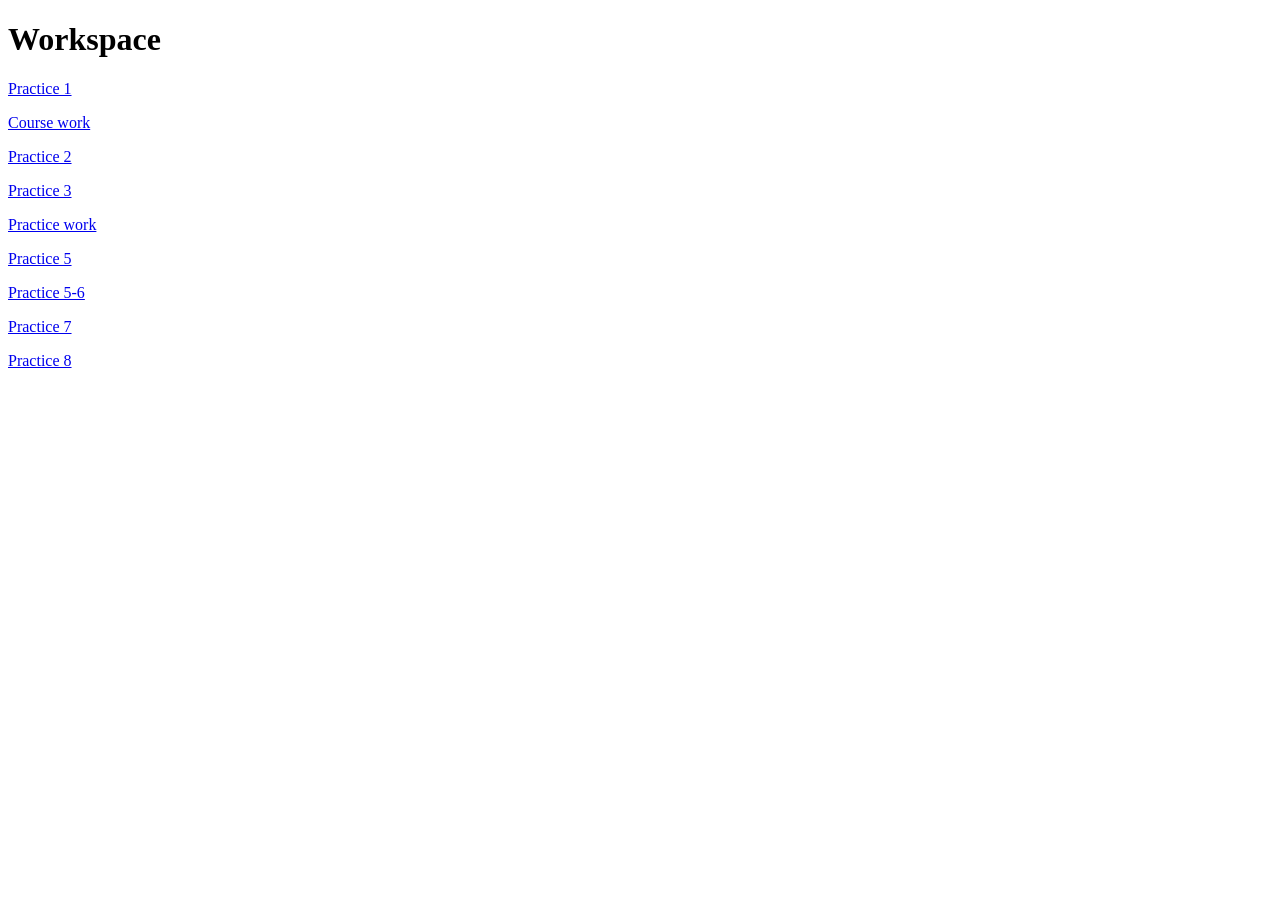
<file: public_html/index.html>
<!DOCTYPE html>
<!--
To change this license header, choose License Headers in Project Properties.
To change this template file, choose Tools | Templates
and open the template in the editor.
-->
<html>

<head>
    <title>Landing page</title>
    <meta charset="UTF-8">
    <meta name="viewport" content="width=device-width, initial-scale=1.0">
</head>

<body>
    <div>
        <h1>Workspace</h1>
    </div>
    <div>
        <a href="Practice1/practice1.html">Practice 1</a>
        <p><a href="https://coursework20.herokuapp.com/Main/Main.html" target="_blank">Course work</a></p>
        <p><a href="Practice2/practice2.html">Practice 2</a></p>
        <p><a href="Practice3/practice3.html">Practice 3</a></p>
        <p><a href="Practice work 1/html.html">Practice work</a></p>
        <p><a href="Practice 5/practice5.html">Practice 5</a></p>
        <p><a href="Practice5-6/practice3.html">Practice 5-6</a></p>
        <p><a href="practise7/practise7.html">Practice 7</a></p>
        <p><a href="https://nodejs12344.herokuapp.com/cvhtmlcss.html">Practice 8</a></p>
    </div>
</body>

</html>
</file>
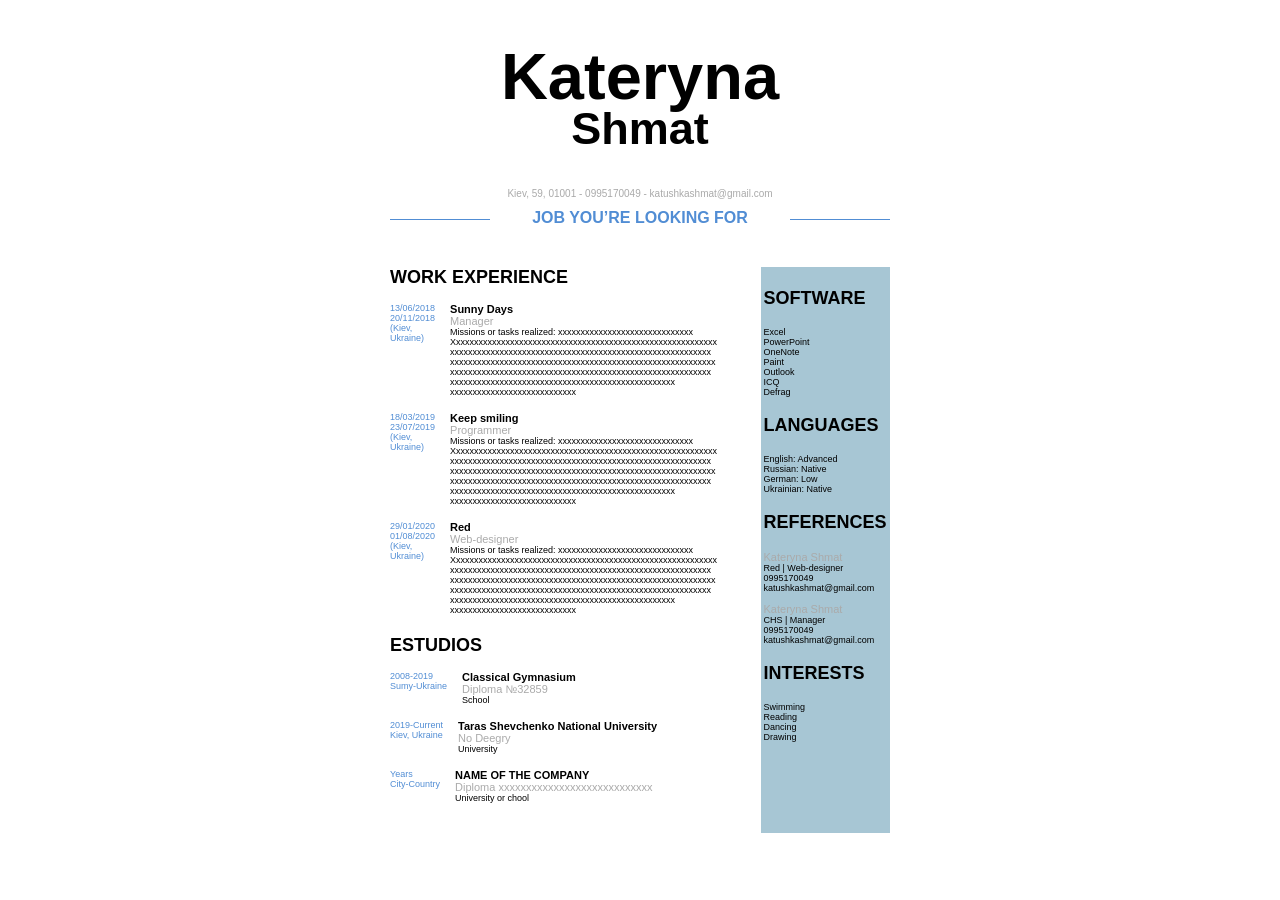
<file: public_html/Practice work 1/html.html>
<!DOCTYPE html>
<!--
To change this license header, choose License Headers in Project Properties.
To change this template file, choose Tools | Templates
and open the template in the editor.
-->
<html lang="en">
<head>
	<!-- Meta -->
	<meta charset="UTF-8">
	<meta name="viewport" content="width=device-width, initial-scale=1.0">

	<!-- Title -->
	<title>Main</title>

	<!-- Styles -->
	<link rel="stylesheet" href="css.css">
</head>
<body>

	<div class="box">

		<h1 class="name">Kateryna</h1>

		<h2 class="last">Shmat</h2>

		<div class="address">
			Kiev, 59, 01001   -   0995170049   -   katushkashmat@gmail.com
		</div>

		<div class="job">
			JOB YOU’RE LOOKING FOR
		</div>

		<div class="pack">

			<article class="article">
				
				<div class="heading">
					WORK EXPERIENCE
				</div>
<!-- 1 -->
				<div class="art">

					<div class="left">
						13/06/2018 <br>
						20/11/2018 <br>
						(Kiev, Ukraine)

					</div>

					<div class="right">
						<div class="head">
							Sunny Days
						</div>
						<div class="sub">
							Manager
						</div>
						<div class="text">
							Missions or tasks realized: xxxxxxxxxxxxxxxxxxxxxxxxxxxxxx
							Xxxxxxxxxxxxxxxxxxxxxxxxxxxxxxxxxxxxxxxxxxxxxxxxxxxxxxxxxxx xxxxxxxxxxxxxxxxxxxxxxxxxxxxxxxxxxxxxxxxxxxxxxxxxxxxxxxxxx xxxxxxxxxxxxxxxxxxxxxxxxxxxxxxxxxxxxxxxxxxxxxxxxxxxxxxxxxxx  xxxxxxxxxxxxxxxxxxxxxxxxxxxxxxxxxxxxxxxxxxxxxxxxxxxxxxxxxx  xxxxxxxxxxxxxxxxxxxxxxxxxxxxxxxxxxxxxxxxxxxxxxxxxx
							 xxxxxxxxxxxxxxxxxxxxxxxxxxxx

						</div>
					</div>

				</div>
<!-- 2 -->
				<div class="art">

					<div class="left">
						18/03/2019 <br>
						23/07/2019 <br>
						(Kiev, Ukraine)

					</div>

					<div class="right">
						<div class="head">
							Keep smiling
						</div>
						<div class="sub">
							Programmer
						</div>
						<div class="text">
							Missions or tasks realized: xxxxxxxxxxxxxxxxxxxxxxxxxxxxxx
							Xxxxxxxxxxxxxxxxxxxxxxxxxxxxxxxxxxxxxxxxxxxxxxxxxxxxxxxxxxx xxxxxxxxxxxxxxxxxxxxxxxxxxxxxxxxxxxxxxxxxxxxxxxxxxxxxxxxxx xxxxxxxxxxxxxxxxxxxxxxxxxxxxxxxxxxxxxxxxxxxxxxxxxxxxxxxxxxx  xxxxxxxxxxxxxxxxxxxxxxxxxxxxxxxxxxxxxxxxxxxxxxxxxxxxxxxxxx  xxxxxxxxxxxxxxxxxxxxxxxxxxxxxxxxxxxxxxxxxxxxxxxxxx
							 xxxxxxxxxxxxxxxxxxxxxxxxxxxx

						</div>
					</div>

				</div>
<!-- 3 -->
				<div class="art">

					<div class="left">
						29/01/2020 <br>
						01/08/2020 <br>
						(Kiev, Ukraine)

					</div>

					<div class="right">
						<div class="head">
							Red
						</div>
						<div class="sub">
							Web-designer
						</div>
						<div class="text">
							Missions or tasks realized: xxxxxxxxxxxxxxxxxxxxxxxxxxxxxx
							Xxxxxxxxxxxxxxxxxxxxxxxxxxxxxxxxxxxxxxxxxxxxxxxxxxxxxxxxxxx xxxxxxxxxxxxxxxxxxxxxxxxxxxxxxxxxxxxxxxxxxxxxxxxxxxxxxxxxx xxxxxxxxxxxxxxxxxxxxxxxxxxxxxxxxxxxxxxxxxxxxxxxxxxxxxxxxxxx  xxxxxxxxxxxxxxxxxxxxxxxxxxxxxxxxxxxxxxxxxxxxxxxxxxxxxxxxxx  xxxxxxxxxxxxxxxxxxxxxxxxxxxxxxxxxxxxxxxxxxxxxxxxxx
							 xxxxxxxxxxxxxxxxxxxxxxxxxxxx

						</div>
					</div>

				</div>

				<!-- @@@@@@2222@@@@@@ -->

				<div class="heading heading2">
					ESTUDIOS
				</div>
<!-- 1 -->
				<div class="art">

					<div class="left">
						2008-2019<br>
						Sumy-Ukraine

					</div>

					<div class="right">
						<div class="head">
							Classical Gymnasium
						</div>

						<div class="sub">
							Diploma №32859
						</div>

						<div class="text">
							School
						</div>
					</div>

				</div>
<!-- 2 -->
				<div class="art">

					<div class="left">
						2019-Current <br>
						Kiev, Ukraine

					</div>

					<div class="right">
						<div class="head">
							Taras Shevchenko National University
						</div>
						
						<div class="sub">
							No Deegry
						</div>

						<div class="text">
							University 
						</div>
					</div>

				</div>
<!-- 3 -->
				<div class="art">

					<div class="left">
						Years <br>
						City-Country

					</div>

					<div class="right">
						<div class="head">
							NAME OF THE COMPANY
						</div>
						
						<div class="sub">
							Diploma xxxxxxxxxxxxxxxxxxxxxxxxxxxx
						</div>

						<div class="text">
							University  or  chool
						</div>
					</div>

				</div>

			</article>


			<aside class="aside">

				<div class="aside+">
					<h3 class="heading">SOFTWARE</h3>

					<div class="text">
						Excel <br>
						PowerPoint <br>
						OneNote <br>
						Paint <br>
						Outlook <br>
						ICQ <br>
                                                Defrag
					</div>	
				</div>

				<div class="aside+">
					<h3 class="heading">LANGUAGES</h3>
					
					<div class="text">
						English: Advanced <br>
						Russian: Native <br>
						German: Low <br>
						Ukrainian: Native
					</div>	
				</div>

				<div class="aside+">

					<h3 class="heading">REFERENCES</h3>

					<div class="sub">Kateryna Shmat</div>
					<div class="text">
						Red | Web-designer<br>
						0995170049<br>
						katushkashmat@gmail.com

					</div>
					<div class="sub sub2">Kateryna Shmat</div>
					<div class="text">
						CHS | Manager<br>
						0995170049<br>
						katushkashmat@gmail.com

					</div>	
				</div>

				<div class="aside+">
					<h3 class="heading">INTERESTS</h3>
					
					<div class="text">
						Swimming <br>
						Reading <br>
						Dancing <br>
						Drawing

					</div>	
				</div>
			</aside>

		</div> <!-- /container -->
		
	</div> <!-- /page -->
	
</body>
</html>
</file>
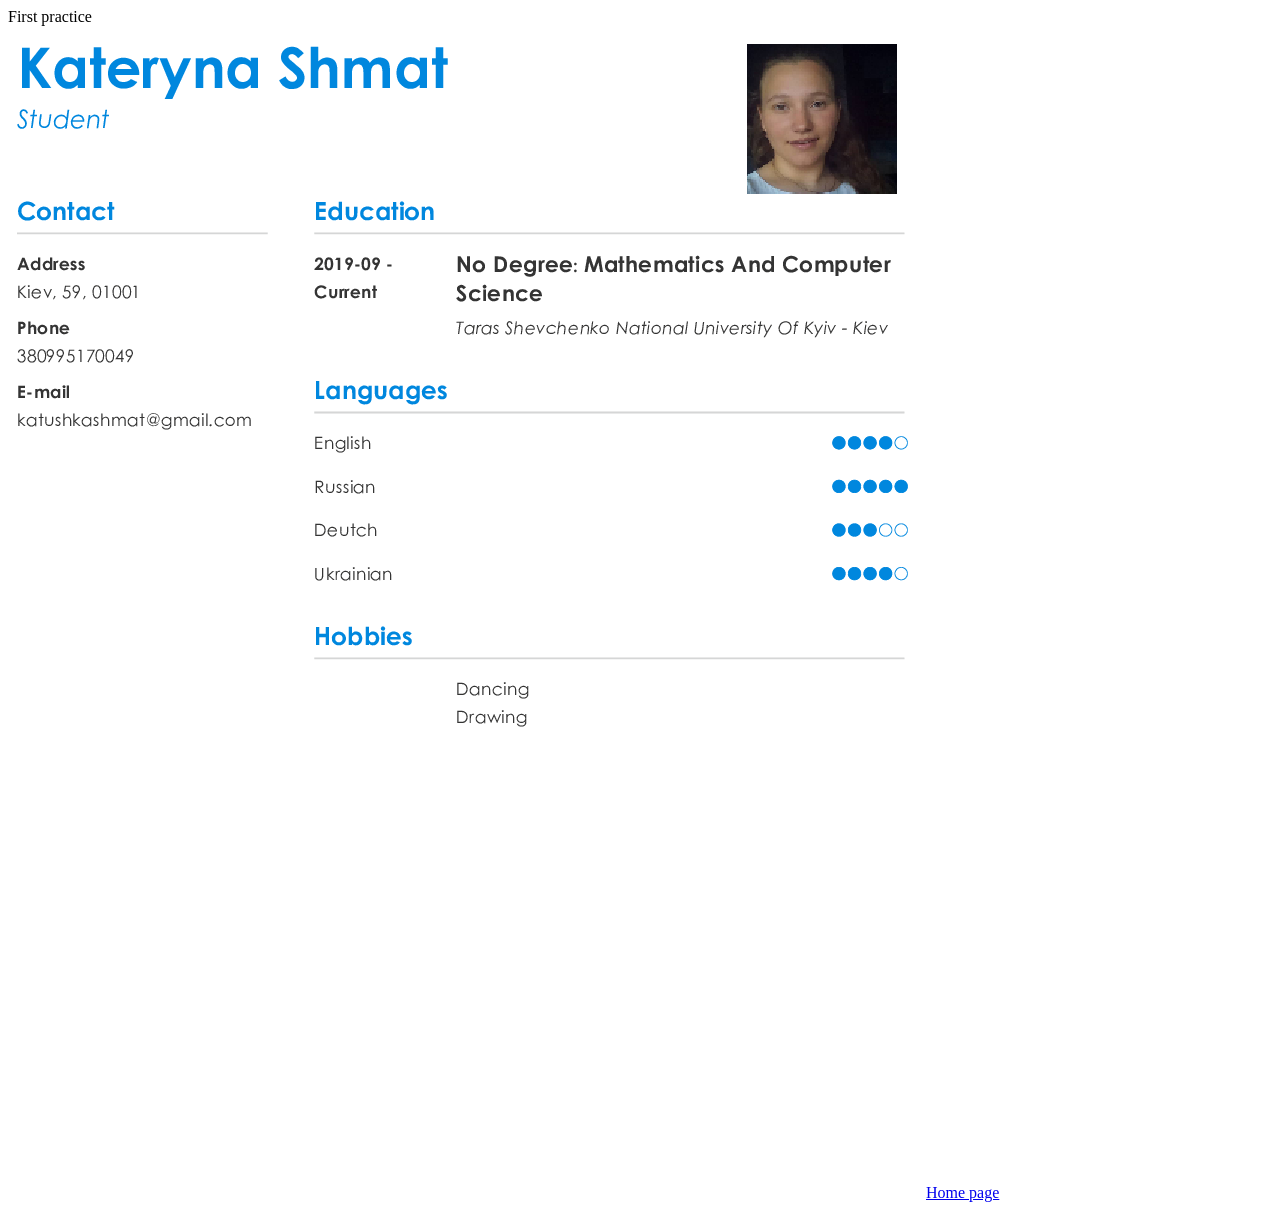
<file: public_html/Practice1/practice1.html>
<!DOCTYPE html>
<!--
To change this license header, choose License Headers in Project Properties.
To change this template file, choose Tools | Templates
and open the template in the editor.
-->
<html>
    <head>
        <title>TODO supply a title</title>
        <meta charset="UTF-8">
        <meta name="viewport" content="width=device-width, initial-scale=1.0">
    </head>
    <body>
        <div>First practice</div>
        <img src="img/KaterynaShmat.png" alt=""/>
        <a href="../index.html">Home page</a>
    </body>
</html>
</file>
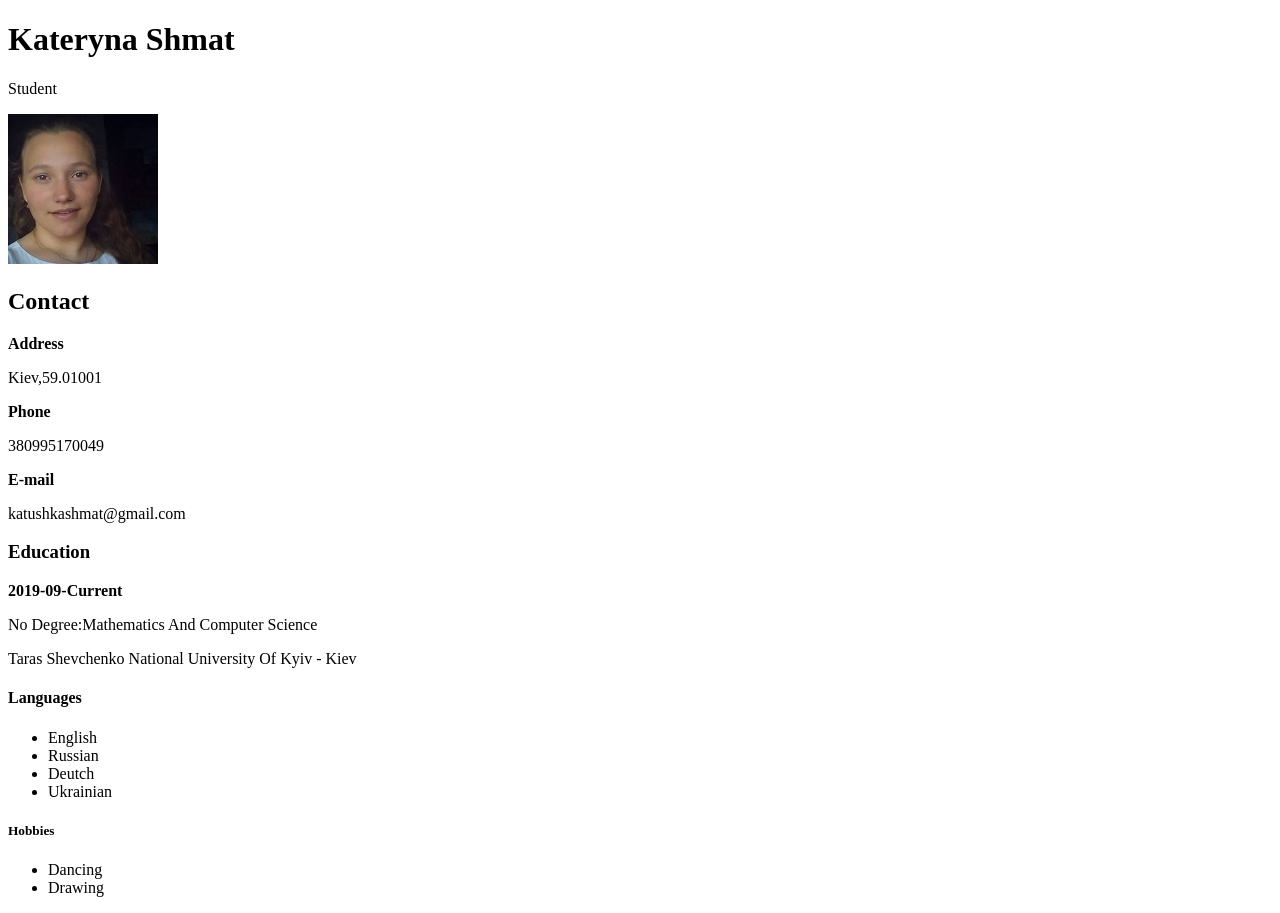
<file: public_html/Practice2/cvhtml.html>
<!DOCTYPE html>
<!--
To change this license header, choose License Headers in Project Properties.
To change this template file, choose Tools | Templates
and open the template in the editor.
-->
<html>
    <head>
        <title>CV HTML</title>
        <meta charset="UTF-8">
        <meta name="viewport" content="width=device-width, initial-scale=1.0">
    </head>
    <body>
        <div>
            <div>
                <h1>Kateryna Shmat</h1>
                <p>Student</p>
            </div>
            <div>
                <a href="practice2.html"><img src="img/12.jpg" alt=""/></a>
            </div>
        </div>
        <div>
            <h2>Contact</h2>
            <p><b>Address</b></p>
            <p>Kiev,59.01001</p>
            <p><b>Phone</b></p>
            <p>380995170049</p>
            <p><b>E-mail</b></p>
            <p>katushkashmat@gmail.com</p>
        </div>
        <div>
            <h3>Education</h3>
            <p><b>2019-09-Current</b></p>
            No Degree:Mathematics And Computer Science
            <p>Taras Shevchenko National University Of Kyiv - Kiev</p>
        </div>
        <div>
            <div>
                <h4>Languages</h4>
            </div>
            <div>
                <ul>
                    <li>English</li>
                    <li>Russian</li>
                    <li>Deutch</li>
                    <li>Ukrainian</li>
                </ul>
            </div>
        </div>
        <div>
            <div>
                <h5>Hobbies</h5>
            </div>
            <div>
                <ul>
                    <li>Dancing</li>
                    <li>Drawing</li>
                </ul>
            </div>
        </div>
    </body>
</html>
</file>
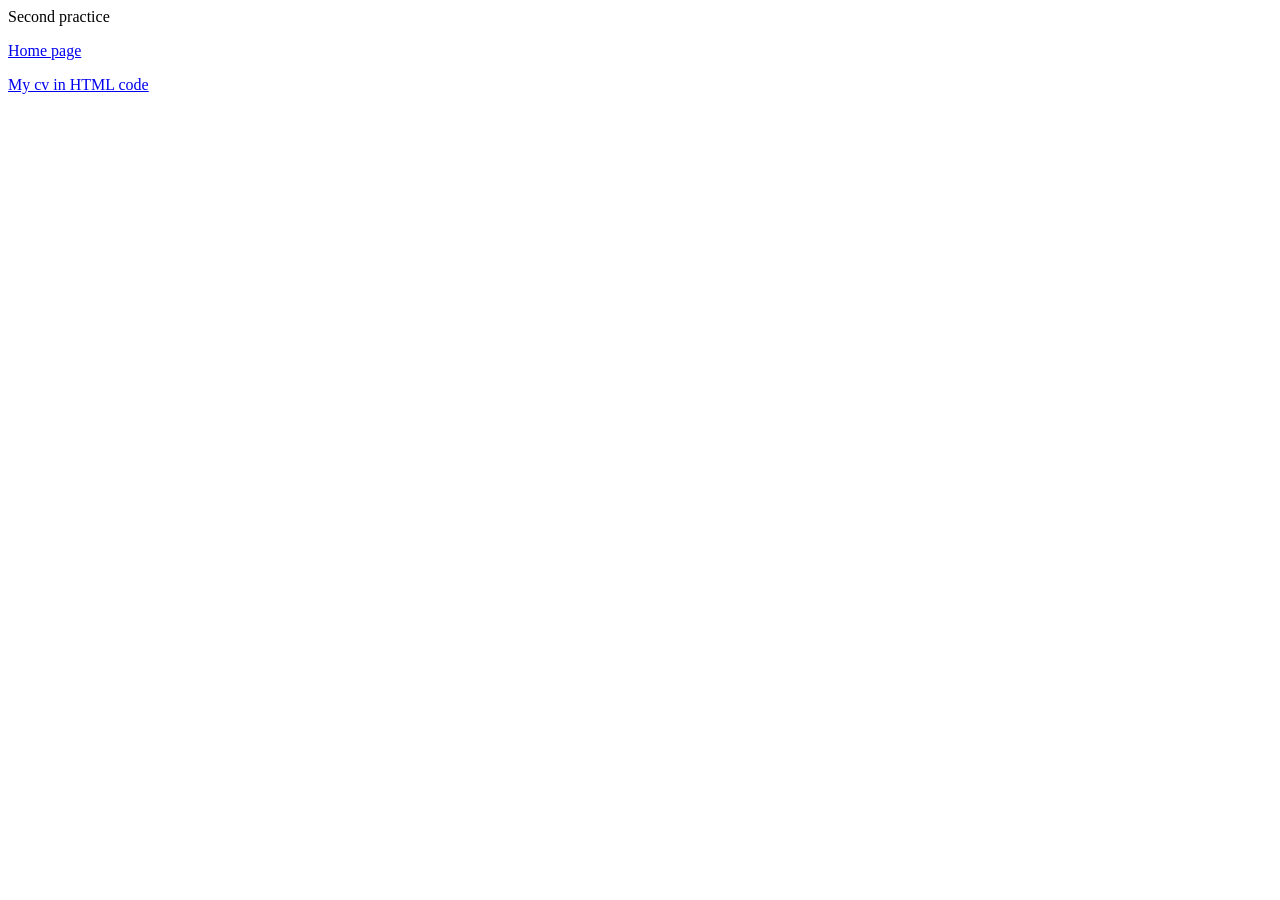
<file: public_html/Practice2/practice2.html>
<!DOCTYPE html>
<!--
To change this license header, choose License Headers in Project Properties.
To change this template file, choose Tools | Templates
and open the template in the editor.
-->
<html>
    <head>
        <title>TODO supply a title</title>
        <meta charset="UTF-8">
        <meta name="viewport" content="width=device-width, initial-scale=1.0">
    </head>
    <body>
        <div>Second practice</div>
        <p><a href="../index.html">Home page</a></p>
        <p><a href="cvhtml.html">My cv in HTML code</a></p>
    </body>
</html>
</file>
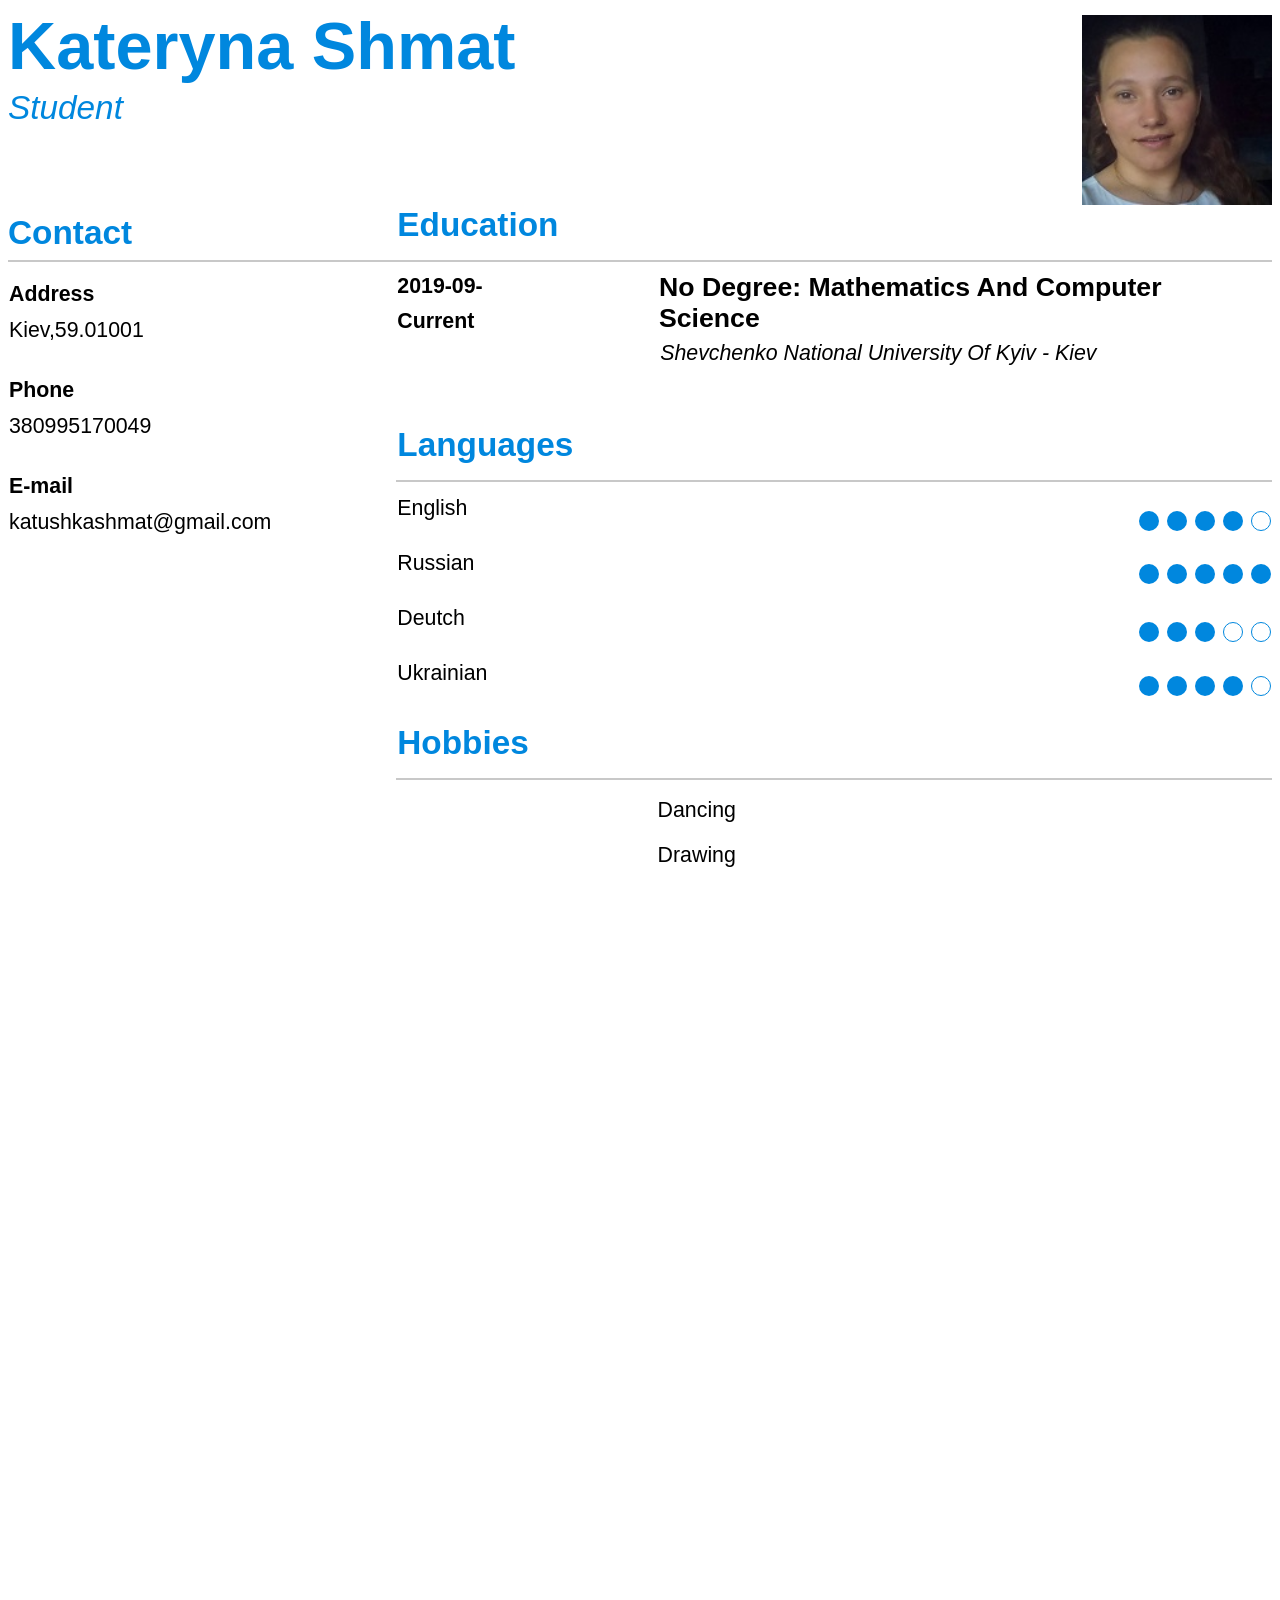
<file: public_html/Practice3/cvhtmlcss.html>
<!DOCTYPE html>
<!--
To change this license header, choose License Headers in Project Properties.
To change this template file, choose Tools | Templates
and open the template in the editor.
-->
<html>
    <head>
        <title>CV HTML</title>
        <meta charset="UTF-8">
        <meta name="viewport" content="width=device-width, initial-scale=1.0">
        <link href="css/styleP3.css" rel="stylesheet" type="text/css"/>
    </head>
    <body>
        <div class="header">
            <div>
                <h1>Kateryna Shmat</h1>
                <p class="student"><em>Student</em></p>
            </div>
        </div>
        <div class="zadolbalo">
            <div>
                <a href="practice3.html"><img class="foto" src="img/Kate.jpg" alt=""/></a>
            </div>
            <span class="line1"></span>
            <span class="line2"></span>
            <span class="line3"></span>
            <span class="line5"></span>
            <div class="aaaaaa">

                <div class="ball"> 
                   <div1><span class="full"></span></div1>
                   <div2><span class="full"></span></div2>
                   <div3><span class="full"></span></div3>
                   <div4><span class="full"></span></div4>
                   <div5><span class="empty"></span></div5>
                </div>
                
                <div class="ball"> 
                   <div1 class="ball1"><span class="full"></span></div1>
                   <div2 class="ball1"><span class="full"></span></div2>
                   <div3 class="ball1"><span class="full"></span></div3>
                   <div4 class="ball1"><span class="full"></span></div4>
                   <div5 class="ball1"><span class="full"></span></div5>
                </div>
        
                <div class="ball"> 
                   <div1><span class="full"></span></div1>
                   <div2><span class="full"></span></div2>
                   <div3><span class="full"></span></div3>
                   <div4><span class="empty"></span></div4>
                   <div5><span class="empty"></span></div5>
                </div>
        
                <div class="ball"> 
                   <div1><span class="full"></span></div1>
                   <div2><span class="full"></span></div2>
                   <div3><span class="full"></span></div3>
                   <div4><span class="full"></span></div4>
                   <div5><span class="empty"></span></div5>
                </div>
             </div>


        </div>
        <div>
        <div class="contact">
            <h2>Contact</h2>
            
            <div class="email"> 
        <div class="adress">
            <div class="phone"> <p><b>Address</b></p></div>
            <div class="phone"> <p>Kiev,59.01001</p></div>
        </div>
        <div class="adress">
            <div class="phone"> <p><b>Phone</b></p></div>
            <div class="phone"> <p>380995170049</p></div>
        </div>
        <div class="adress">
            <div class="phone"> <p><b>E-mail</b></p></div>
           <div class="phone"> <p>katushkashmat@gmail.com</p></div>
        </div>
        </div>
        </div>
        <div class="education">
            <h3>Education</h3>
            <span class="line4"></span>
            <p class="Current"><b>2019-09-Current</b></p>
            <p class="Black2"><b class="Black">No Degree: Mathematics And Computer Science</b></p>
            <p class="Black1"><em> Shevchenko National University Of Kyiv - Kiev</em></p>
        </div>
    </div>
        <div class="languages">
            <div>
                <h4>Languages</h4>
            </div>
            
            <div>
                <ul class="lang">
                    <div>
                        <div class="lang1"> <li>English</li></div>
                    <div class="lang1"><li>Russian</li></div>
                <div class="lang1"> <li>Deutch</li></div>
                <div class="lang1"> <li>Ukrainian</li></div>
                    </div>
                </ul>
            </div>
        </div>

   

        <div class="hobbies">
            <div>
                <h5>Hobbies</h5>
            </div>
            
            <div>
                <ul>
                    <li class="D">Dancing</li>
                    <li class="D">Drawing</li>
                </ul>
            </div>
       
        </div>

        <span class="ono"></span>
</html>
</file>
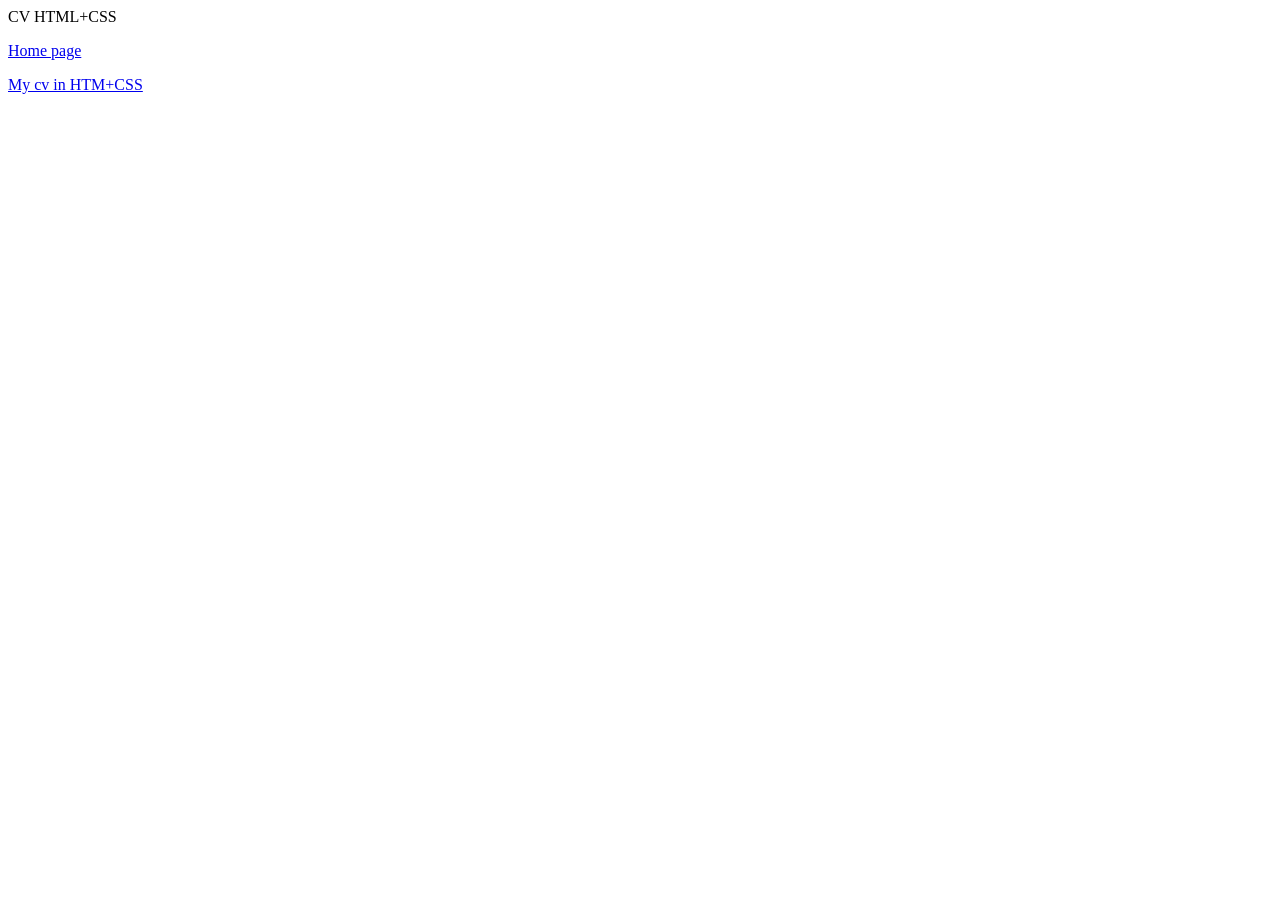
<file: public_html/Practice3/practice3.html>
<!DOCTYPE html>
<!--
To change this license header, choose License Headers in Project Properties.
To change this template file, choose Tools | Templates
and open the template in the editor.
-->
<html>
    <head>
        <title>TODO supply a title</title>
        <meta charset="UTF-8">
        <meta name="viewport" content="width=device-width, initial-scale=1.0">
    </head>
    <body>
        <div>CV HTML+CSS</div>
        <p><a href="../index.html">Home page</a></p>
        <p><a href="cvhtmlcss.html">My cv in HTM+CSS</a></p>
    </body>
</html>
</file>
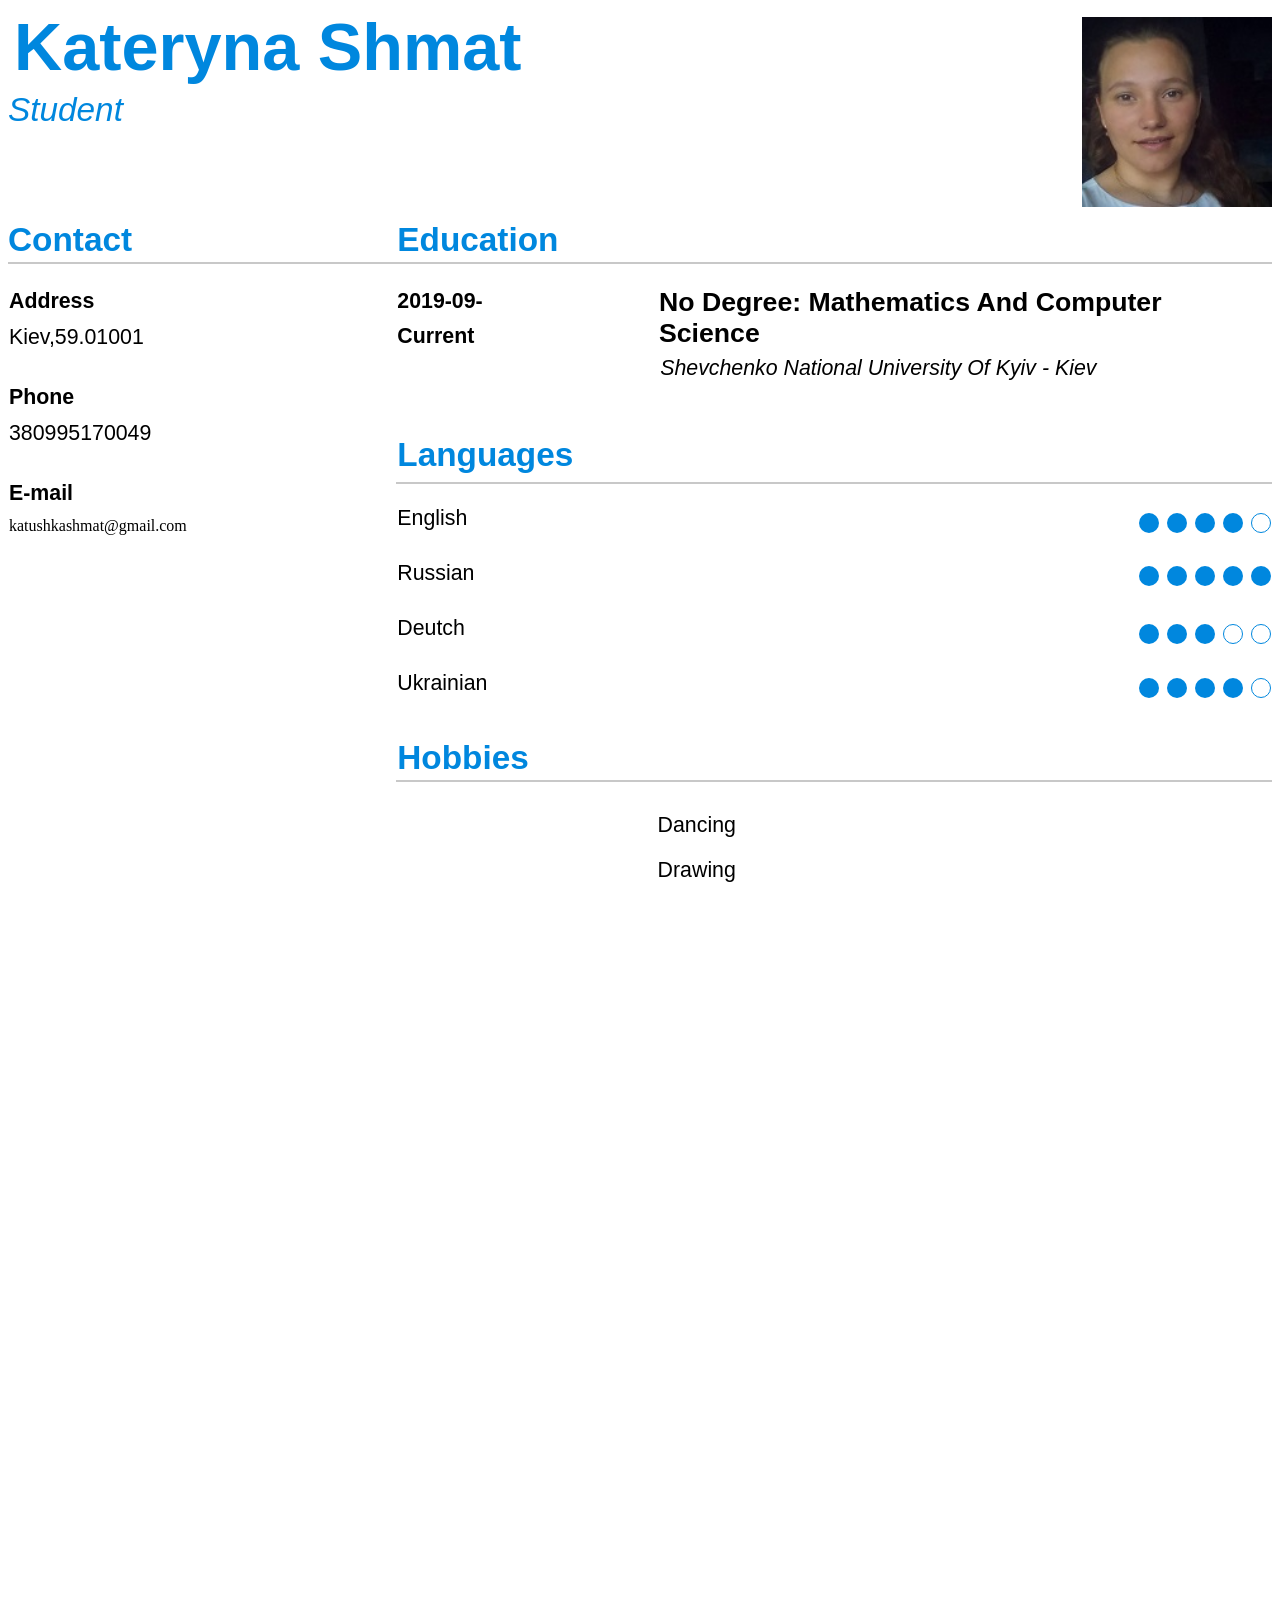
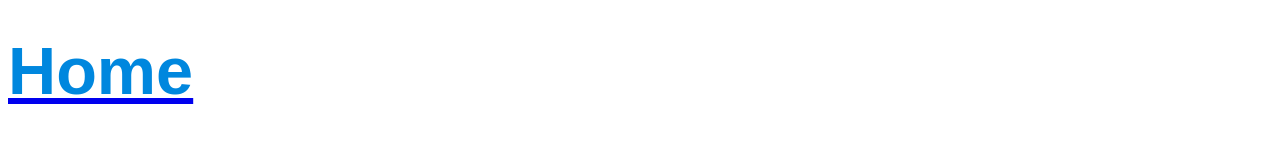
<file: public_html/Practice4-5/cvhtmlcss.html>
<!DOCTYPE html>
<!--
To change this license header, choose License Headers in Project Properties.
To change this template file, choose Tools | Templates
and open the template in the editor.
-->
<html>
    <head>
        <title>CV HTML</title>
        <meta charset="UTF-8">
        <meta name="viewport" content="width=device-width, initial-scale=1.0">
        <link href="css/styleP3.css" rel="stylesheet" type="text/css"/>
        <script src="js/ajax-utils.js" type="text/javascript"></script>
        <script src="js/script_1.js" type="text/javascript"></script>
    </head>
    <body>
        <div class="header">
            <div>
                <h1><button class="button1"><div id="content">Kateryna Shmat</div></button></h1>
                <p class="student"><em>Student</em></p>
            </div>
        </div>
        <div class="end">
            <div>
                <div id="content2"><div></div>
                <a href="practice3.html"><img class="foto" src="img/Kate.jpg" alt=""></a>
            </div>
            <span class="line1"></span>
            <span class="line2"></span>
            <span class="line3"></span>
            <span class="line5"></span>
            <div class="aaaaaa">

                <div class="ball"> 
                   <div1><span class="full"></span></div1>
                   <div2><span class="full"></span></div2>
                   <div3><span class="full"></span></div3>
                   <div4><span class="full"></span></div4>
                   <div5><span class="empty"></span></div5>
                </div>
                
                <div class="ball"> 
                   <div1 class="ball1"><span class="full"></span></div1>
                   <div2 class="ball1"><span class="full"></span></div2>
                   <div3 class="ball1"><span class="full"></span></div3>
                   <div4 class="ball1"><span class="full"></span></div4>
                   <div5 class="ball1"><span class="full"></span></div5>
                </div>
        
                <div class="ball"> 
                   <div1><span class="full"></span></div1>
                   <div2><span class="full"></span></div2>
                   <div3><span class="full"></span></div3>
                   <div4><span class="empty"></span></div4>
                   <div5><span class="empty"></span></div5>
                </div>
        
                <div class="ball"> 
                   <div1><span class="full"></span></div1>
                   <div2><span class="full"></span></div2>
                   <div3><span class="full"></span></div3>
                   <div4><span class="full"></span></div4>
                   <div5><span class="empty"></span></div5>
                </div>
             </div>


        </div>
        <div>
        <div class="contact">
            <h2>Contact</h2>
            
            <div class="email"> 
        <div class="adress">
            <div class="phone"> <p><b>Address</b></p></div>
            <div class="phone"> <p>Kiev,59.01001</p></div>
        </div>
        <div class="adress">
            <div class="phone"> <p><b>Phone</b></p></div>
            <div class="phone"> <p>380995170049</p></div>
        </div>
        <div class="adress">
            <div class="phone"> <p><b>E-mail</b></p></div>
           <div class="phone"> <p><div id="content1">katushkashmat@gmail.com</div></p></div>
        </div>
        </div>
        </div>
        <div class="education">
            <h3>Education</h3>
            <span class="line4"></span>
            <p class="Current"><b>2019-09-Current</b></p>
            <p class="Black2"><b class="Black">No Degree: Mathematics And Computer Science</b></p>
            <p class="Black1"><em> Shevchenko National University Of Kyiv - Kiev</em></p>
        </div>
    </div>
        <div class="languages">
            <div>
                <h4>Languages</h4>
            </div>
            
            <div>
                <ul class="lang">
                    <div>
                        <div class="lang1"> <li>English</li></div>
                    <div class="lang1"><li>Russian</li></div>
                <div class="lang1"> <li>Deutch</li></div>
                <div class="lang1"> <li>Ukrainian</li></div>
                    </div>
                </ul>
            </div>
        </div>

   

        <div class="hobbies">
            <div>
                <h5>Hobbies</h5>
            </div>
            
            <div>
                <ul>
                    <li class="D">Dancing</li>
                    <li class="D">Drawing</li>
                </ul>
            </div>
       
        </div>

        <span class="ono"></span>
        <a href="../index.html"><h1 id="title2">Home</h1></a>
</html>
</file>
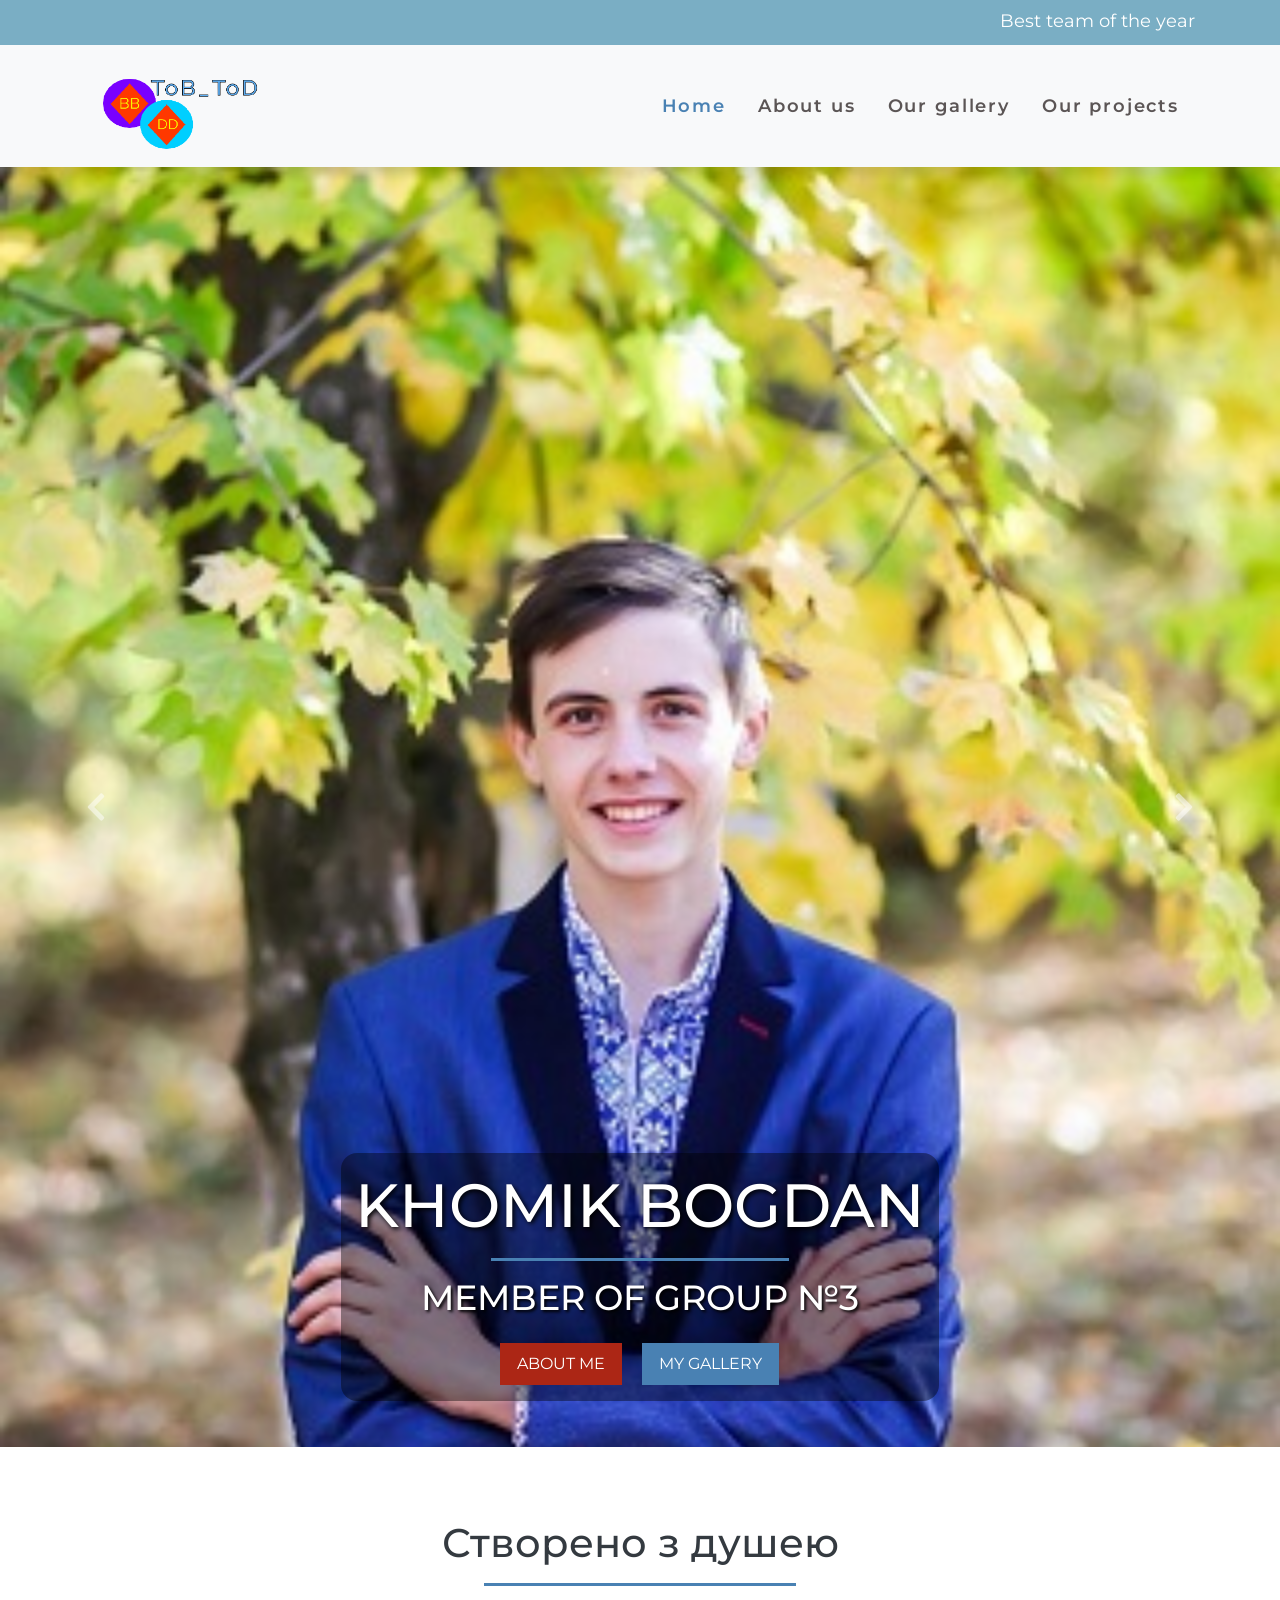
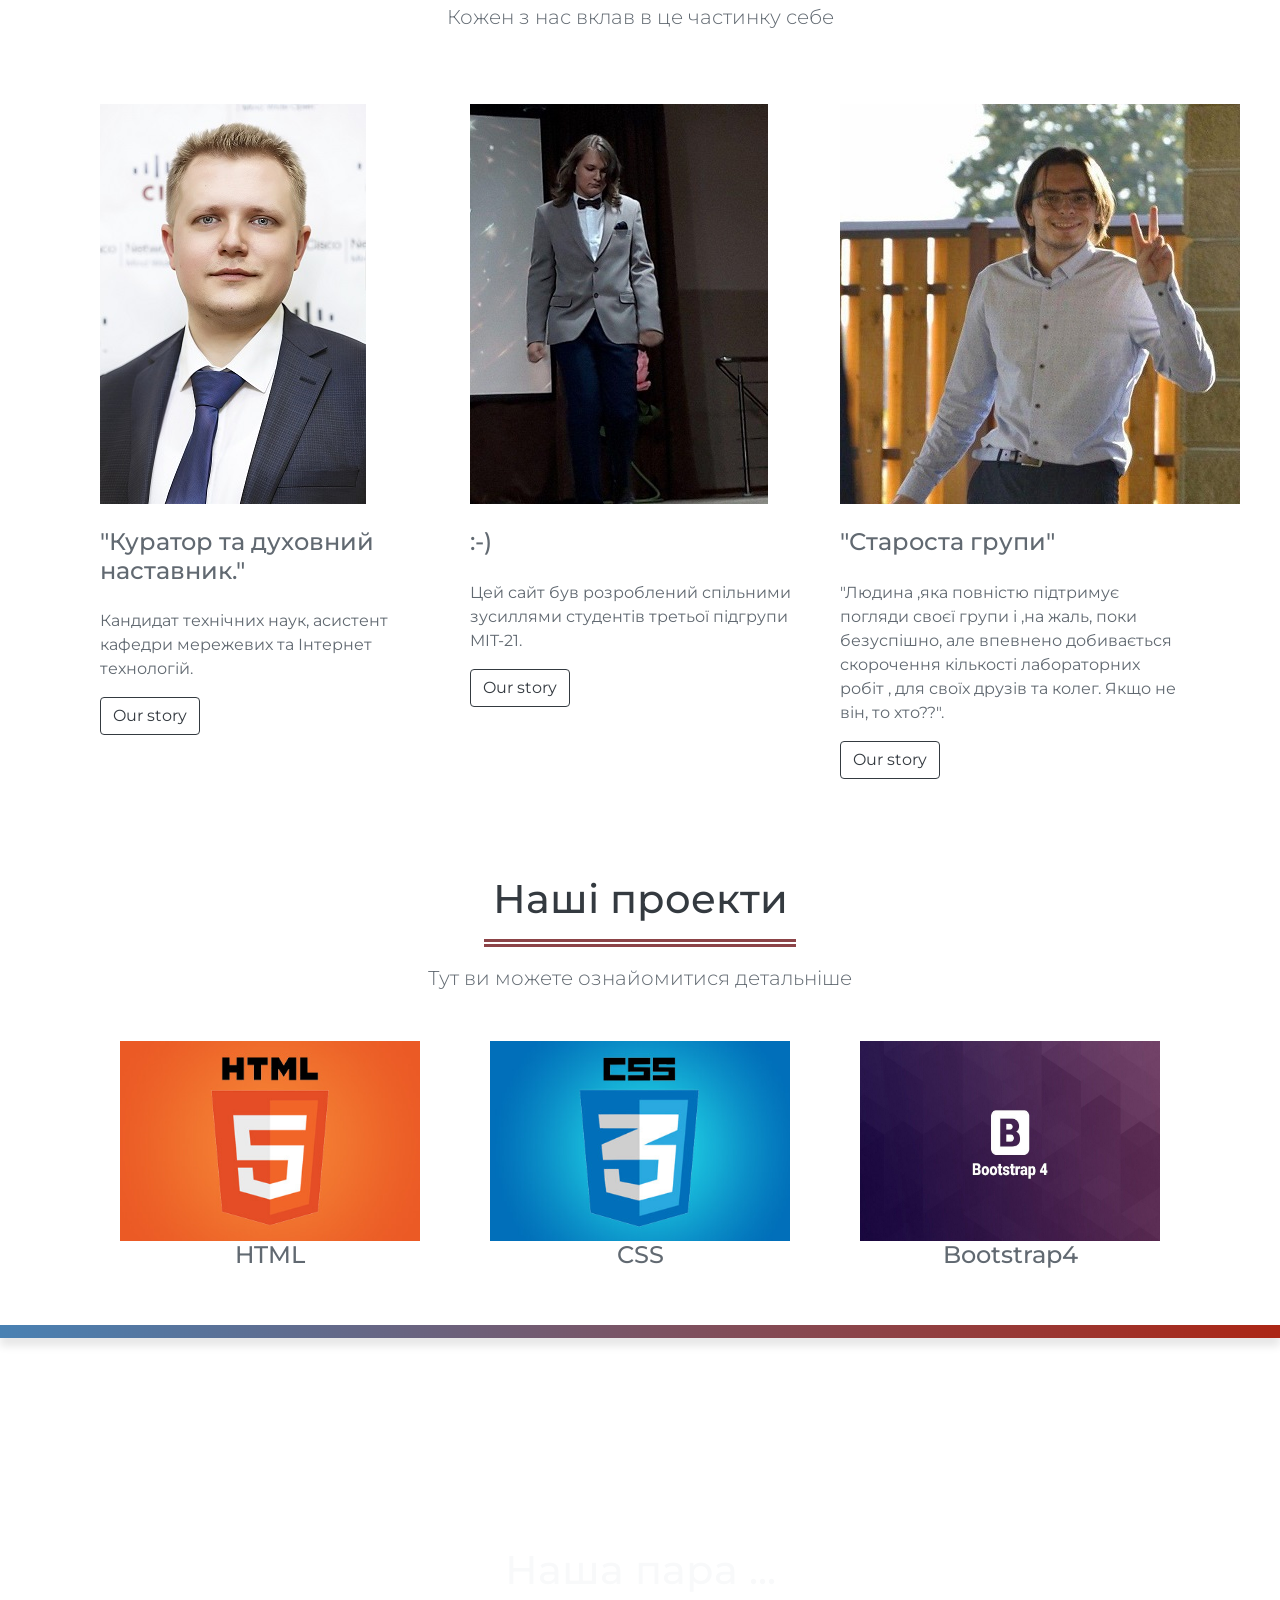
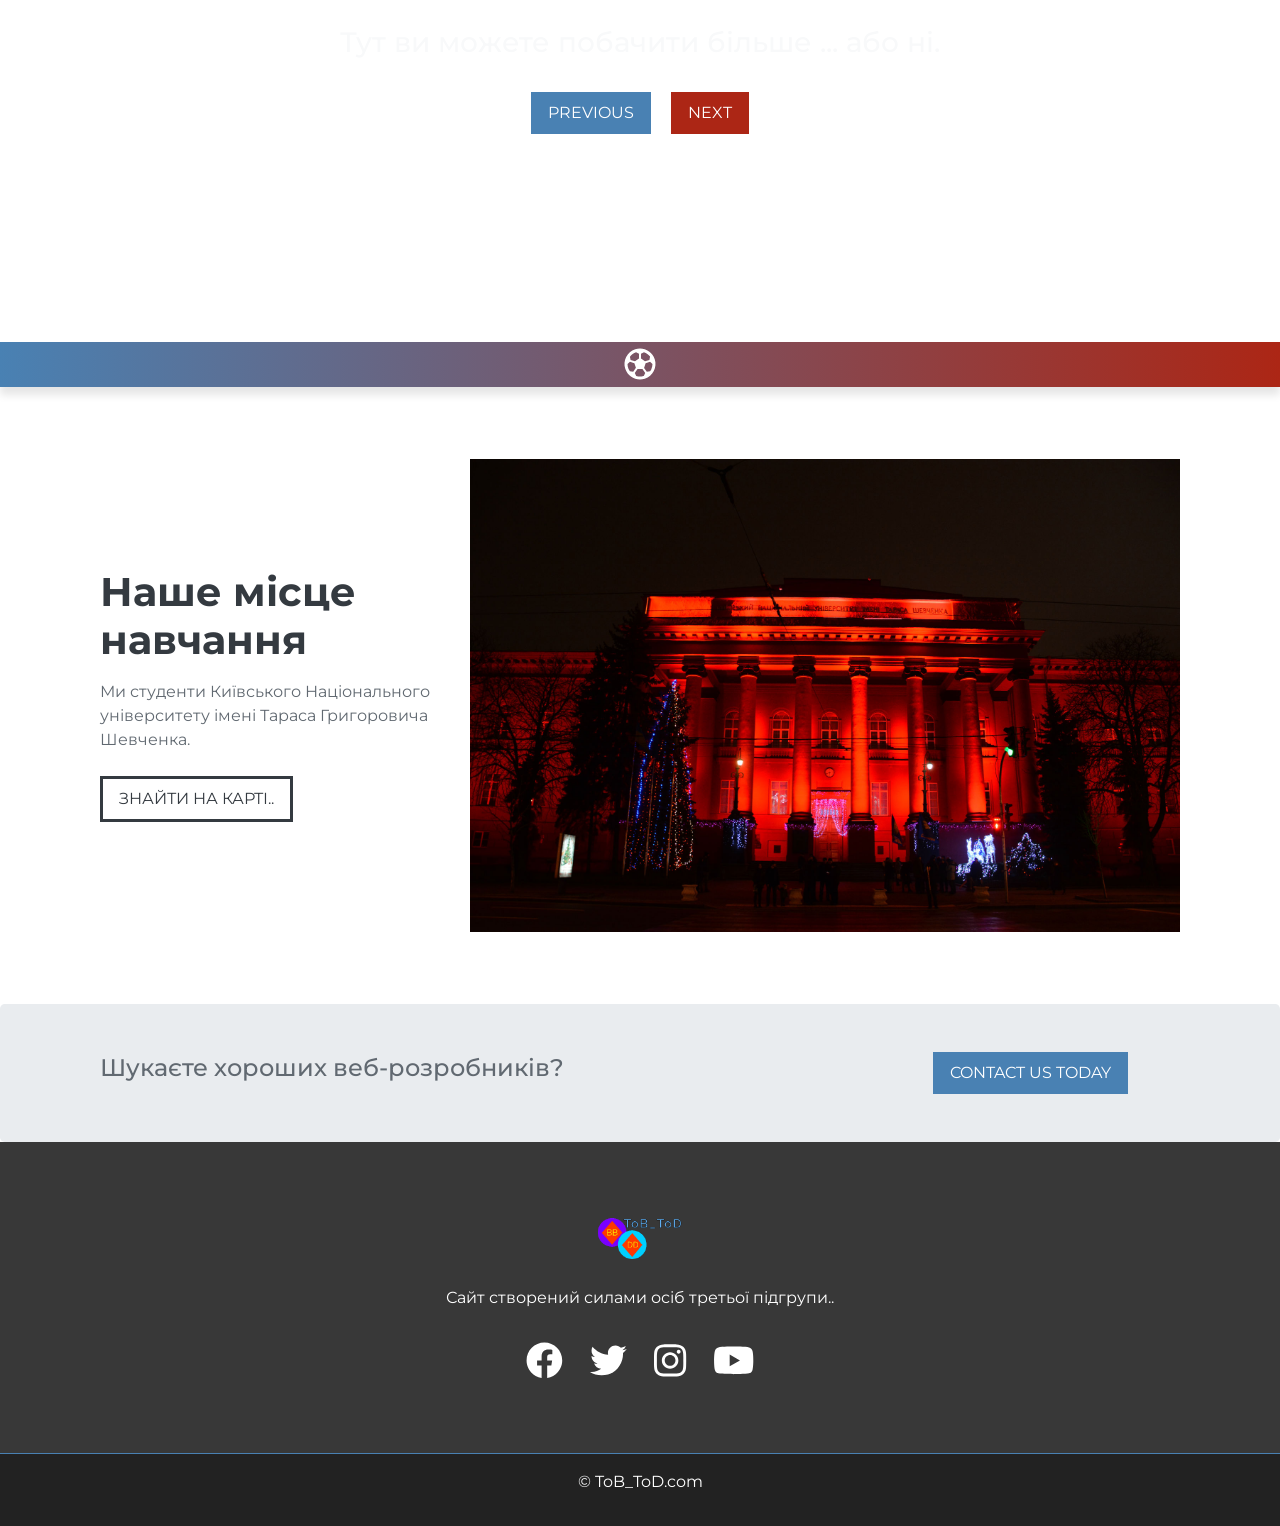
<file: public_html/practise7/practise7.html>
<!DOCTYPE html>
<html lang="en">
<head>
	<meta charset="UTF-8">
	<meta name="viewport" content="width=device-width, initial-scale=1.0, viewport-fit=cover">
   <meta http-equiv="X-UA-Compatible" content="ie=edge">
	<title>HTML5 Website with Bootstrap | Responsive Website Design</title>
	<link rel="shortcut icon" href="img/logo.ico">
	<!-- Bootstrap 4.5 CSS -->
	<link rel="stylesheet" href="css/bootstrap.min.css">
	<!-- Style CSS -->
	<link rel="stylesheet" href="css/style.css">
	<!-- Google Fonts -->
	<link href="https://fonts.googleapis.com/css?family=Montserrat:300,400,500,600,700&display=swap" rel="stylesheet">
</head>
<body>

	<!-- Top Bar -->

	<div class="top-bar">
		<div class="container">
			<div class="row-12 text-right">
                            <a name="Home"></a>
                            <p><a href="#Team">Best team of the year</a></p>
			</div>
		</div>
	</div>

	<!-- End Top Bar -->



	<!-- Navigation -->

	<nav class="navbar bg-light navbar-light navbar-expand-lg">
		<div class="container">
			
			<a class="navbar-brand"><img src="img/logo.png" alt="Logo" title="Logo"></a>

			<button class="navbar-toggler" type="button" data-toggle="collapse" data-target="#navbarResponsive">
				<span class="navbar-toggler-icon"></span>
			</button>

			<div class="collapse navbar-collapse" id="navbarResponsive">
				
				<ul class="navbar-nav ml-auto">
					<li class="nav-item"><a href="#" class="nav-link active">Home</a></li>
					<li class="nav-item"><a href="#About" class="nav-link">About us</a></li>
					<li class="nav-item"><a href="#Gallery" class="nav-link">Our gallery</a></li>
					<li class="nav-item"><a href="#Projects" class="nav-link">Our projects</a></li>
					
				</ul>

			</div>

		</div>
	</nav>
        
        <div id="carousel" class="carousel slide" data-ride="carousel" data-interval="6000">
            <a name="Gallery"></a> 
            <div class="carousel-inner">
                <div class="carousel-item active">
                    <img src="img/carousel/1.jpg" alt="" class="w-100">
                    <div class="carousel-caption">
                        <div class="container4">
                            <div class="row justify-content-center">
                                <div class="col-8 bg-custom d-none d-md-block py-3 px-0">
                                    <h1>Khomik Bogdan</h1>
                                    <div class="border-top border-primary w-50 mx-auto my-3"></div>
                                    <h3 class="pb-3">Member of group №3</h3>
                                    <a href="https://bohdankhomik.github.io/WebDes2020/public_html/practise3/CVinHtmlCSS.html" class="btn btn-danger btn-lg mr-2">About me</a>
                                    <a href="https://bohdankhomik.github.io/WebDes2020/public_html/practise3/CVinHtmlCSS.html" class="btn btn-primary btn-lg ml-2">My gallery</a>
                                </div>
                            </div>
                        </div>
                    </div>
                </div>
		<div class="carousel-item">
                    <img src="img/carousel/2.jpg" alt="" class="w-100">
                    <div class="carousel-caption">
                        <div class="container4">
                            <div class="row justify-content-center">
                                <div class="col-8 bg-custom d-none d-md-block py-3 px-0">
                                <h1>Shmat Kateryna</h1>
                                <div class="border-top border-primary w-50 mx-auto my-3"></div>
                                <h3 class="pb-3">Member of group №3</h3>
                                <a href="https://katerynashmat.github.io/WebDev2020/public_html/Practice3/cvhtmlcss.html" class="btn btn-danger btn-lg mr-2">About me</a>
                                <a href="https://katerynashmat.github.io/WebDev2020/public_html/Practice3/cvhtmlcss.html" class="btn btn-primary btn-lg ml-2">My gallery</a>
                                </div>
                            </div>

                        </div>

                    </div>
                </div>
                <div class="carousel-item">
                    <img src="img/carousel/3.jpg" alt="" class="w-100">
                    <div class="carousel-caption">
                        <div class="container2">
                            <div class="row justify-content-center">
                                <div class="col-8 bg-custom d-none d-md-block py-3 px-0">
                                    <h1>Danylo Baida</h1>
                                    <div class="border-top border-primary w-50 mx-auto my-3"></div>
                                    <h3 class="pb-3">Member of group №3</h3>
                                    <a href="https://dan4ef.github.io/courseWork/public_html/practice5/CVhtmlCSS.html" class="btn btn-danger btn-lg mr-2">About me</a>
                                    <a href="https://dan4ef.github.io/courseWork/public_html/practice5/CVhtmlCSS.html" class="btn btn-primary btn-lg ml-2">My gallery</a>
                                </div>
                            </div>
                        </div>
                    </div>
                </div>
                <div class="carousel-item">
                    <img src="img/carousel/4.jpg" alt="" class="w-100">
                    <div class="carousel-caption">
                        <div class="container2">
                            <div class="row justify-content-center">
                                <div class="col-8 bg-custom d-none d-md-block py-3 px-0">
                                    <h1>Shylo Ivan</h1>
                                    <div class="border-top border-primary w-50 mx-auto my-3"></div>
                                    <h3 class="pb-3">Member of group №3</h3>
                                    <a href="https://shylo-from-mit21.github.io/Course-Work-Final/public_html/practice5/practice5.html" class="btn btn-danger btn-lg mr-2">About me</a>
                                    <a href="https://shylo-from-mit21.github.io/Course-Work-Final/public_html/practice5/practice5.html" class="btn btn-primary btn-lg ml-2">My gallery</a>
                                </div>
                            </div>
                        </div>
                    </div>
                </div>
                <div class="carousel-item">
                    <img src="img/carousel/5.jpg" alt="" class="w-100">
                    <div class="carousel-caption">
                        <div class="container2">
                            <div class="row justify-content-center">
                                <div class="col-8 bg-custom d-none d-md-block py-3 px-0">
                                    <h1>Danylo Kulbachynskiy</h1>
                                    <div class="border-top border-primary w-50 mx-auto my-3"></div>
                                    <h3 class="pb-3">Member of group №3</h3>
                                    <a href="https://pixel-star.github.io/pixel-web2020/public_html/practice%203/practice%203.html" class="btn btn-danger btn-lg mr-2">About me</a>
                                    <a href="https://pixel-star.github.io/pixel-web2020/public_html/practice%203/practice%203.html" class="btn btn-primary btn-lg ml-2">My gallery</a>
                                </div>
                            </div>
                        </div>
                    </div>
                </div>
                <div class="carousel-item">
                    <img src="img/carousel/6.jpg" alt="" class="w-100">
                    <div class="carousel-caption">
                        <div class="container2">
                            <div class="row justify-content-center">
                                <div class="col-8 bg-custom d-none d-md-block py-3 px-0">
                                    <h1>Bogdan Lapshin</h1>
                                    <div class="border-top border-primary w-50 mx-auto my-3"></div>
                                    <h3 class="pb-3">Member of group №3</h3>
                                    <a href="https://bogdanlapshin.github.io/BogdanLapshin/public_html/practice3/practice3.html" class="btn btn-danger btn-lg mr-2">About me</a>
                                    <a href="https://bogdanlapshin.github.io/BogdanLapshin/public_html/practice3/practice3.html" class="btn btn-primary btn-lg ml-2">My gallery</a>
                                </div>
                            </div>
                        </div>
                    </div>
                </div>     
		<a href="#carousel" class="carousel-control-prev" role="button" data-slide="prev">
                    <span class="fas fa-chevron-left fa-2x"></span>
		</a>
                <a href="#carousel" class="carousel-control-next" role="button" data-slide="next">
                    <span class="fas fa-chevron-right fa-2x"></span>
		</a>
            </div>
	<!-- End Image Carousel -->


	<!-- Main Page Heading -->

	<div class="col-12 text-center mt-5">
            <a name="About"></a> 

		<h1 class="text-dark pt-4">Створено з душею</h1>
		<div class="border-top border-primary w-25 mx-auto my-3"></div>
		<p class="lead">Кожен з нас вклав в це частинку себе</p>

	</div>

	<!-- Three Column Section -->

	<div class="container">
		<div class="row my-5">

			<div class="col-md-4 my-4">
                                <img src="img/Herasymenko.jpg" alt=""/>
				<h4 class="my-4">"Куратор та духовний наставник."</h4>
                <p>Кандидат технічних наук, асистент кафедри мережевих та Інтернет технологій.</p>
				<a href="http://fit.univ.kiev.ua/archives/9968" class="btn btn-outline-dark btn-md">Our story</a>
			</div>
			<div class="col-md-4 my-4">
				<img src="img/carousel/4.jpg" alt="">
				<h4 class="my-4">:-)</h4>
                <p>Цей сайт був розроблений спільними зусиллями студентів третьої підгрупи MIT-21.</p>
				<a href="https://nitd.knu.ua/" class="btn btn-outline-dark btn-md">Our story</a>
			</div>
                    	<div class="col-md-4 my-4">
				<img src="img/carousel/5.jpg" alt="">
				<h4 class="my-4">"Староста групи"</h4>
                <p>"Людина ,яка повністю підтримує погляди своєї групи і ,на жаль, поки безуспішно, але впевнено добивається скорочення кількості лабораторних робіт , для своїх друзів та колег. Якщо не він, то хто??".</p>
				<a href="https://pixel-star.github.io/pixel-web2020/public_html/practice%203/practice%203.html" class="btn btn-outline-dark btn-md">Our story</a>
			</div>

		</div>
	</div>
        
        
	<div class="col-12 text-center mt-5">
            <a name="About"></a> 

		<h1 class="text-dark pt-4">Наші проекти</h1>
		<div class="border-top border-primarya w-25 mx-auto my-3"></div>
		<p class="lead">Тут ви можете ознайомитися детальніше</p>

	</div>
        <a name="Projects"></a> 
        <div class="container">
		<div class="row my-5">

			<div class="col-md-4 mine-4">
                            <a href="https://www.youtube.com/watch?v=ch1YAB1XLwU&ab_channel=%D0%9C%D0%86%D0%A2-21%D0%A4%D0%86%D0%A2"><img src="img\HTML.jpg" width="300" height="200" alt=""></a>
				<h4 class="mine-4">HTML</h4>
			</div>
			<div class="col-md-4 mine-4">
                            <a href="https://www.youtube.com/watch?v=grLUZJ706mM&t=5s&ab_channel=%D0%9C%D0%86%D0%A2-21%D0%A4%D0%86%D0%A2"><img src="img\CSS.jpg" width="300" height="200" alt=""></a>
				<h4 class="mine-4">CSS</h4>
			</div>
                        <div class="col-md-4 mine-4">
                            <a href="https://www.youtube.com/watch?v=50i5LHGrtRo&ab_channel=%D0%9C%D0%86%D0%A2-21%D0%A4%D0%86%D0%A2"><img src="img\Bootstrap.jpeg" width="300" height="200" alt=""></a>
				<h4 class="mine-4">Bootstrap4</h4>
			</div>

		</div>
	</div>

	<!-- End Three Column Section -->


	<!-- Emoji Navbar First -->

	<a href="#emoji" role="button" data-toggle="collapse" class="navbar navbarbg-primary sticky-top emoji"></a>

	<!-- Start Fixed Background IMG -->

	<div class="fixed-background">
            
		<div class="row text-light py-5">
			<div class="col-12 text-center">
				
				<h1> Наша пара ...</h1>
                <h3 class="py-4"> Тут ви можете побачити більше ... або ні.</h3>

				<button type="button" data-toggle="modal" data-target="#modal1" class="btn btn-primary btn-lg mr-2">Previous</button>
				<button type="button" data-toggle="modal" data-target="#modal1" class="btn btn-danger btn-lg ml-2">Next</button>

			</div>
		</div>

		<div class="fixed-wrap">
			<div class="fixed">
				
			</div>
		</div>
	</div>
        
        <a href="#emoji" role="button" data-toggle="collapse" class="navbar navbarbg-primary sticky-top emoji"><i class="far fa-futbol"></i></a>
	<!-- Modal Popup -->
	<!-- Start Two Column Section -->
        <div class="modal fade" id="modal1">
            <div class="modal-dialog">
                <img src="img/emoji/panda.gif" alt="" class="w-100">
            </div>
        </div>
	<div class="container my-5">
		<div class="row py-4">
			
			<div class="col-lg-4 mb-4 my-lg-auto">
				<h1 class="text-dark font-weight-bold mb-3">Наше місце навчання</h1>
				<p class="mb-4">Ми студенти Київського Національного університету імені Тараса Григоровича Шевченка.</p>
				<a href="https://www.google.com.ua/maps/place/%D0%9A%D0%B8%D0%B5%D0%B2%D1%81%D0%BA%D0%B8%D0%B9+%D0%BD%D0%B0%D1%86%D0%B8%D0%BE%D0%BD%D0%B0%D0%BB%D1%8C%D0%BD%D1%8B%D0%B9+%D1%83%D0%BD%D0%B8%D0%B2%D0%B5%D1%80%D1%81%D0%B8%D1%82%D0%B5%D1%82+%D0%B8%D0%BC.+%D0%A2%D0%B0%D1%80%D0%B0%D1%81%D0%B0+%D0%A8%D0%B5%D0%B2%D1%87%D0%B5%D0%BD%D0%BA%D0%B0/@50.44238,30.5086502,16.76z/data=!4m5!3m4!1s0x40d4cef9c7d6616b:0x592e3b185607fc91!8m2!3d50.4420868!4d30.5104024?hl=ru" target="_blank" class="btn btn-outline-dark btn-lg">Знайти на карті..</a>
			</div>

			<div class="col-lg-8">
				<img src="img/red.jpg" alt="" class="w-100">
			</div>

		</div>
	</div>

	<!-- End Two Column Section -->


	<!-- Start Jumbotron -->

	<div class="jumbotron py-5 mb-0">
		<div class="container">
			<div class="row">
				
				<div class="col-md-7 col-lg-8 col-xl-9 my-auto">
					<h4>Шукаєте хороших веб-розробників?</h4>
				</div>

				<div class="col-md-5 col-lg-4 col-xl-3 pt-4 pt-md-0">
					<a href="tel:+380995170049" class="btn btn-primary btn-lg">Contact Us Today</a>
				</div>

			</div>
		</div>
	</div>

	<!-- End Jumbotron -->


	<!-- Start Footer -->

	<footer>
		<div class="container">
			<div class="row text-light text-center py-4 justify-content-center">
				<a name="Team"></a> 
				<div class="col-sm-10 col-md-8 col-lg-6">
                                    <img src="img/logo.png" alt="">
					<p>Сайт створений силами осіб третьої підгрупи..</p>
					<ul class="social pt-3">
						<li><a href="https://www.facebook.com/katyusha.shmat.12" target="_blank"><i class="fab fa-facebook"></i></a></li>
						<li><a href="https://twitter.com/mystevejobs" target="_blank"><i class="fab fa-twitter"></i></a></li>
						<li><a href="https://www.instagram.com/_bodianych_/" target="_blank"><i class="fab fa-instagram"></i></a></li>
						<li><a href="https://www.youtube.com/user/MatthewPatrick13" target="_blank"><i class="fab fa-youtube"></i></a></li>
					</ul>
				</div>

			</div>
		</div>
	</footer>

	<!-- End Footer -->


	<!-- Start Socket -->

	<div class="socket text-light text-center py-3">
		<p>&copy; <a href="#Home" target="_blank">ToB_ToD.com</a></p>
	</div>

	<!-- End Socket -->


	<!-- Script Source Files -->

	<!-- jQuery -->
	<script src="js/jquery-3.5.1.min.js"></script>
	<!-- Bootstrap 4.5 JS -->
	<script src="js/bootstrap.min.js"></script>
	<!-- Popper JS -->
	<script src="js/popper.min.js"></script>
	<!-- Font Awesome -->
	<script src="js/all.min.js"></script>

	<!-- End Script Source Files -->
</body>
</html>
</file>
<file: public_html/Practice work 1/css.css>
/*
To change this license header, choose License Headers in Project Properties.
To change this template file, choose Tools | Templates
and open the template in the editor.
*/
/* 
    Created on : 28 сент. 2020 г., 15:13:14
    Author     : HP
*/

body {
	text-align: center;

	font-family: "Century Gothic", sans-serif;
}
.box {
	width: 500px;
	height: 800px;
	text-align: center;
	margin: 0 auto;
}
.name {
	line-height: 1;
	font-size: 65px;
	margin-bottom: -40px;
}
.last {
	line-height: 1;
	font-size: 45px;
}
.address {
	font-size: 10px;
	color: #aaa;
}
.job {
	position: relative;
	top: 10px;
	font-size: 16px;
	font-weight: bold;
	color: rgb(81, 141, 212);
}
.job:before,
.job:after {
	content: '';
	width: 100px;
	height: 1px;
	background-color: rgb(81, 141, 212);
	position: absolute;
	top: 10px;
	left: 0px;
}
.job:after {
	left: 400px;
}
.pack {
	display: flex;
	height: 100px;
	margin-top: 50px;
}
.article {
	text-align: left;
	width: 75%;
}
.aside {
	background-color: rgba(81, 141, 170, .5);
	text-align: left;
	width: 25%;
	height: 100%;
}
.heading {
	font-size: 18px;
	font-weight: 700;
}
.art {
	display: flex;
	margin-top: 15px;
}
.left {
	color: rgb(81, 141, 212);
	font-size: 9px;
}
.right {
	margin-left: 15px;
}
.head {
	font-size: 11px;
	font-weight: 700;
}
.sub {
	font-size: 11px;
	color: #aaa;
}
.text {
	font-size: 9px;
}
.heading2 {
	margin-top: 20px;
}
.aside {
	padding: 3px;
	height: 560px;
}
.aside+ .sub{
	font-weight: 700;
	color: #000;
}
.sub2 {
	margin-top: 10px;
}
</file>
<file: public_html/Practice3/css/styleP3.css>
/*
To change this license header, choose License Headers in Project Properties.
To change this template file, choose Tools | Templates
and open the template in the editor.
*/
/* 
    Created on : 21 сент. 2020 г., 18:43:57
    Author     : User
*/

h1,h2,h3,h4,h5{
    color: #0087de;
    font-family: 'Montserrat', sans-serif;
    font-weight: bold;
    font-size: 25pt;
    display: block;
    margin-right: auto;
}
h1{
    font-size: 50pt;
    margin-top: auto;
}
.student{
    color: #0087de;
    font-size: 25pt;
    position: relative;
    bottom: 40px;
    display: block;
    margin-right: auto;
}
p{
    font-family: 'Montserrat', sans-serif; 
    display: block;
    margin-right: auto;
    font-size: 16pt;
}
b{
    font-family: 'Montserrat', sans-serif;
    font-size: 16pt;
    display: block;
    margin-right: auto;
}
li{
    font-family: 'Montserrat', sans-serif;
    font-size: 16pt;
    list-style-type: none;
    
    
}
.Black{
    
}
.foto{
    width: 190px;
    display: block;
    margin-left: auto;
    position: relative;
    bottom: 185px;
}
.contact{
    position: relative;
    display: block;
    bottom: 210px;
}
.email{
    position: relative;
    top: -20px;
    
}
.phone{
    margin-bottom: -10px;
}
.adress{
    padding: 1px;
}
.line1 {
    display: block;
    background-color: #C8C8C8;
    height: 2px;
    width: 100%;
    margin-left: auto;
    position: relative;
    bottom: 130px;
}
.education{
    position: relative;
    display: block;
    bottom: 605px;
    left: 30.8%;
}
.line2 {
    display: block;
    background-color: #C8C8C8;
    height: 2px;
    width: 69.3%;
    margin-left: auto;
    bottom: -88px;
    position: relative;
}
.line3 {
    display: block;
    background-color: #C8C8C8;
    height: 2px;
    width: 69.3%;
    margin-left: auto;
    position: relative;
    bottom: -384px;
}

.Current{
    width: 120px;
    line-height: 35px;
    position: relative;
    bottom: 8px;
}
.Black2{
    width:45%;
}
.Black{
    position: relative;
    left: 46%;
    bottom: 96px;
    font-size:20pt;
    margin: 0px;
}
.Black1{
    position: relative;
    left: 20.8%;
    bottom: 111px;
    width: 38%;
}
.languages{
    position: relative;
    bottom: 700px;
    left: 30.8%;
}
.lang{
    position: relative;
    right: 40px;
    bottom: 12px;
}
.lang1{
  margin-bottom: 30px;  
}
.aaaaaa{
    display: flex; 
    flex-direction: column;
    float: right;
}
.ball {
    display: flex; 
    margin: 2%;
    position: relative;
    bottom: -108px;
    
    
}
.ball1{
    margin-bottom: 24px; 
}
 .full {
   display: block;
   background-color: #0087de;
   height: 20px;
   border-radius: 20px;
   width: 20px;
   margin-bottom: 24px;
   margin: 4px;
}
.empty {
    display: block;
    background-color: #FFFFFF;
    height: 18px;
    border-radius: 18px;
    width: 18px;
    margin: 4px;
    margin-bottom: 24px;
    border: 1px solid #0087de;
}
.hobbies{
    position: relative;
    bottom: 730px;
    left: 30.8%;
}
.D{
    position: relative;
    bottom: 20px;
    margin-bottom: 20px;
    left: 18%; 
}
@media (max-width:600px) { 
    .line4{
        width: 100%;
        display: block;
        background-color: #C8C8C8;
        height: 2px;
        position: relative;
        top: 412px;
    }
    h1{
        font-size: 35pt;
        width: 50%;
        margin-left: 0%;
        margin-top: -1.5%;
    }
    .student{
        font-size: 18pt;
        margin: 0%;
        bottom: 30px;
    }
    
    .contact{
        position: relative;
        bottom: 208px;
        
    }
    .email{
        position: relative;
        top: -30px;
    }
    .phone{
        margin-bottom: -15px;
    }
    .line1 {
        width: 100%;
        left: 0px;
    }
    .education{
        position: relative;
        bottom: 265px;
        left: 0px;
        
    }
    .line2 {
        width: 99.5%;
        bottom: -178px;
    }
    .Current{
        position: relative;
        bottom: 35px;
    }
    .Black2{
        width:70%;
        position: relative;
        bottom: 30px;
    }
    .Black1{
        position: relative;
        left: 32%;
        bottom: 143px;
        width: 70%;
    }
    .languages{
        position: relative;
        bottom: 445px;
        left: 0px;
    }
    .lang{
        position: relative;
        
        bottom: 20px;
    }
    .lang1{
      margin-bottom:20px;  
    }
    .line3{
        bottom: -368px;
        width: 100%;
    }
    .ball {
        margin: 2%;
        position: relative;
        bottom: -388px;
        
    }
    .ball1{
        margin-bottom: 22px; 
    }
     .full {
       height: 15px;
       border-radius: 15px;
       width: 15px;
       margin-bottom: 22px;
       margin: 3px;
    }
    .empty {
        height: 13.5px;
        border-radius: 13.5px;
        width: 13.5px;
        margin: 3px;
        margin-bottom: 22px;
    }
    .hobbies{
        position: relative;
        bottom: 500px;
        left: 0px;
    }
    .D{
        position: relative;
        left: 27%;
        bottom: 25px;
        margin-bottom: 15px;
    }
}
@media (max-width:480px) {
    .line4{
        top: 445px;
    }
    .line3{
        bottom: -405px;
    }
    .ball{
        bottom: -415px;
    }
}
</file>
<file: public_html/Practice4-5/css/styleP3.css>
/*
To change this license header, choose License Headers in Project Properties.
To change this template file, choose Tools | Templates
and open the template in the editor.
*/
/* 
    Created on : 21 сент. 2020 г., 18:43:57
    Author     : User
*/

h1,h2,h3,h4,h5{
    color: #0087de;
    font-family: 'Montserrat', sans-serif;
    font-weight: bold;
    font-size: 25pt;
    display: block;
    margin-right: auto;
}

button{
    background-color: white;
    color: #0087de;
    font-family: 'Montserrat', sans-serif;
    font-weight: bold;
    font-size: 50pt;
    display: block;
    margin-right: auto;
    margin-top: auto;
    border: none;
    outline: none;
}


h1{
    font-size: 50pt;
    margin-top: auto;
}
.student{
    color: #0087de;
    font-size: 25pt;
    position: relative;
    bottom: 40px;
    display: block;
    margin-right: auto;
}
p{
    font-family: 'Montserrat', sans-serif; 
    display: block;
    margin-right: auto;
    font-size: 16pt;
}
b{
    font-family: 'Montserrat', sans-serif;
    font-size: 16pt;
    display: block;
    margin-right: auto;
}
li{
    font-family: 'Montserrat', sans-serif;
    font-size: 16pt;
    list-style-type: none;
    
    
}
.Black{
    
}
.foto{
    width: 190px;
    display: block;
    margin-left: auto;
    position: relative;
    bottom: 185px;
}
.contact{
    position: relative;
    display: block;
    bottom: 205px;
}
.email{
    position: relative;
    top: -20px;
    
}
.phone{
    margin-bottom: -10px;
}
.adress{
    padding: 1px;
}
.line1 {
    display: block;
    background-color: #C8C8C8;
    height: 2px;
    width: 100%;
    margin-left: auto;
    position: relative;
    bottom: 130px;
}
.education{
    position: relative;
    display: block;
    bottom: 585px;
    left: 30.8%;
}
.line2 {
    display: block;
    background-color: #C8C8C8;
    height: 2px;
    width: 69.3%;
    margin-left: auto;
    bottom: -88px;
    position: relative;
}
.line3 {
    display: block;
    background-color: #C8C8C8;
    height: 2px;
    width: 69.3%;
    margin-left: auto;
    position: relative;
    bottom: -384px;
}

.Current{
    width: 120px;
    line-height: 35px;
    position: relative;
    bottom: 8px;
}
.Black2{
    width:45%;
}
.Black{
    position: relative;
    left: 46%;
    bottom: 96px;
    font-size:20pt;
    margin: 0px;
}
.Black1{
    position: relative;
    left: 20.8%;
    bottom: 111px;
    width: 38%;
}
.languages{
    position: relative;
    bottom: 685px;
    left: 30.8%;
}
.lang{
    position: relative;
    right: 40px;
    bottom: 12px;
}
.lang1{
  margin-bottom: 30px;  
}
.aaaaaa{
    display: flex; 
    flex-direction: column;
    float: right;
}
.ball {
    display: flex; 
    margin: 2%;
    position: relative;
    bottom: -108px;
    
    
}
.ball1{
    margin-bottom: 24px; 
}
 .full {
   display: block;
   background-color: #0087de;
   height: 20px;
   border-radius: 20px;
   width: 20px;
   margin-bottom: 24px;
   margin: 4px;
}
.empty {
    display: block;
    background-color: #FFFFFF;
    height: 18px;
    border-radius: 18px;
    width: 18px;
    margin: 4px;
    margin-bottom: 24px;
    border: 1px solid #0087de;
}
.hobbies{
    position: relative;
    bottom: 710px;
    left: 30.8%;
}
.D{
    position: relative;
    bottom: 20px;
    margin-bottom: 20px;
    left: 18%; 
}
@media (max-width:600px) { 
    .line4{
        width: 100%;
        display: block;
        background-color: #C8C8C8;
        height: 2px;
        position: relative;
        top: 412px;
    }
    h1{
        font-size: 35pt;
        width: 50%;
        margin-left: 0%;
        margin-top: -1.5%;
    }
    .student{
        font-size: 18pt;
        margin: 0%;
        bottom: 30px;
    }
    
    .contact{
        position: relative;
        bottom: 208px;
        
    }
    .email{
        position: relative;
        top: -30px;
    }
    .phone{
        margin-bottom: -15px;
    }
    .line1 {
        width: 100%;
        left: 0px;
    }
    .education{
        position: relative;
        bottom: 265px;
        left: 0px;
        
    }
    .line2 {
        width: 99.5%;
        bottom: -178px;
    }
    .Current{
        position: relative;
        bottom: 35px;
    }
    .Black2{
        width:70%;
        position: relative;
        bottom: 30px;
    }
    .Black1{
        position: relative;
        left: 32%;
        bottom: 143px;
        width: 70%;
    }
    .languages{
        position: relative;
        bottom: 445px;
        left: 0px;
    }
    .lang{
        position: relative;
        
        bottom: 20px;
    }
    .lang1{
      margin-bottom:20px;  
    }
    .line3{
        bottom: -368px;
        width: 100%;
    }
    .ball {
        margin: 2%;
        position: relative;
        bottom: -388px;
        
    }
    .ball1{
        margin-bottom: 22px; 
    }
     .full {
       height: 15px;
       border-radius: 15px;
       width: 15px;
       margin-bottom: 22px;
       margin: 3px;
    }
    .empty {
        height: 13.5px;
        border-radius: 13.5px;
        width: 13.5px;
        margin: 3px;
        margin-bottom: 22px;
    }
    .hobbies{
        position: relative;
        bottom: 500px;
        left: 0px;
    }
    .D{
        position: relative;
        left: 27%;
        bottom: 25px;
        margin-bottom: 15px;
    }
}
@media (max-width:480px) {
    .line4{
        top: 445px;
    }
    .line3{
        bottom: -405px;
    }
    .ball{
        bottom: -415px;
    }
}
</file>
<file: public_html/practise7/css/style.css>
/*-- Body Reset --*/

body {
  overflow-x: hidden;
  font-family: 'Montserrat', sans-serif;
  color: #616971;
}


/*============= TOP BAR HEADER =============*/

.top-bar {
  background: #7aaec4;
  height: 2.8rem;
  padding: 0.5rem 0;
}

.top-bar a {
  color: white;
  text-decoration: none;
  font-size: 1.1rem;
}


/*============= NAVIGATION =============*/

.navbar-brand img {
  height: 6rem;
  width: 12rem
}

.navbar {
  font-size: 1.15rem;
  font-weight: 600;
  letter-spacing: 0.1em;
  box-shadow: 0 .5rem .5rem rgba(0, 0, 0, .1);
  z-index: 1;
}

.nav-item {
  padding: 0.5rem;
}

.nav-link {
  color: #5b5555!important;
}

.nav-link.active, 
.nav-link:hover {
  color: #4981b3!important;
}

/*============= CAROUSEL =============*/

#carousel {
  box-shadow: 0 1rem 1rem rgba(0, 0, 0, .1);
}

.carousel-inner {
  max-height: 100vw!important;
}
.container4{
    margin-top:460px
}

.container2{
    margin-top:400px
}

.container3{
    margin-top:300px
}
/*---Change Carousel Transition Speed --*/

.carousel-item-next,
.carousel-item-prev
.carousel-item.active {
  transition: transform 1.2s ease;
}

/*-- Carousel Content --*/

.carousel-caption {
  position: absolute;
  top: 54%;
  transform: translateY(-50%);
  text-transform: uppercase;
}

.bg-custom {
  background-color: rgba(0, 0, 0, .4);
  color: white;
  border-radius: 1rem;
}

.carousel-caption  h1 {
  font-size: 3.8rem;
  text-shadow: .1rem .1rem .3rem rgba(0, 0, 0, 1);
}

.border-primary {
  border-top: .2rem solid  #4981b3!important;
}

.border-primarya {
  border-top: .5rem double  #8C4448!important;
}

.mine-4{
    text-align: center;
}

.carousel-caption  h3 {
  font-size: 2.2rem;
  text-shadow: .1rem .1rem .2rem rgba(0, 0, 0, 1);
}

.btn-lg {
  border-radius: 0;
  text-transform: uppercase;
  font-size: 1rem;
  border-width: medium;
}

.btn-danger {
  background-color: #ac2615;
  border: .05rem solid #ac2615;
}

.btn-primary {
  background-color: #4981b3;
  border: .05rem solid #4981b3;
}

.btn-primary:hover, 
.btn-primary:focus {
  background-color: #68a0d2!important;
  border: .05rem solid #68a0d2!important;
}

/*===== FIXED BACKGROUND IMG =====*/

.fixed {
  background: url('../img/matrix.jpg');
  position: fixed;
}
.fixed-background {
  padding: 10rem 0;
}

/*-- Emoji Navbar --*/

.emoji {
  background-image: linear-gradient(to right, #4981b3, #ac2615);
  min-height: 0 !important;
  padding: .4rem 0!important;
}

.emoji .svg-inline--fa {
  margin: 0 auto;
  color: white;
  font-size: 2rem;
}

/*============= FOOTER =============*/

footer {
  background: #383838;
  padding: 1rem 2rem 3rem;
}


footer img {
  height: 3.5rem;
  margin: 1.5rem auto;
}

footer p,
footer a,
.socket a   {
  color: white;
  text-decoration: none;
}

ul.social {
  list-style-type: none;
  display: flex;
  max-width: 16rem;
  margin: 0 auto;
  padding: 0;
} 

ul.social li {
  margin: 0 auto;
}

footer .svg-inline--fa {
  font-size: 2.3rem;
}

footer .svg-inline--fa:hover {
  color: #68a0d2;
}

/*============= SOCKET =============*/

.socket {
  background: #222;
  border-top: .1rem solid #4981b3;
}

/*============= MEDIA QUERIES =============*/

/* Devices under 1199px (xl) */
@media (max-width: 1199.98px) {

  .carousel-caption  h1 {
    font-size: 2.8rem;
  }

  .carousel-caption  h3 {
    font-size: 1.8rem;
  }

}
/* Devices under 768px (lg) */
@media (max-width: 991.98px) {

    .carousel-caption  h1 {
      font-size: 2.5rem;
    }

    .carousel-caption  h3 {
      font-size: 1.5rem;
    }

    .btn-lg {
      font-size: .95rem;
    }
}


/*============ BOOTSTRAP BREAK POINTS:

Extra small (xs) devices (portrait phones, less than 576px)
No media query since this is the default in Bootstrap

Small (sm) devices (landscape phones, 576px and up)
@media (min-width: 576px) { ... }

Medium (md) devices (tablets, 768px and up)
@media (min-width: 768px) { ... }

Large (lg) devices (desktops, 992px and up)
@media (min-width: 992px) { ... }

Extra (xl) large devices (large desktops, 1200px and up)
@media (min-width: 1200px) { ... }

=============*/

/*-- Bootstrap Mobile Gutter Fix --*/
.row, .container-fluid {
  margin-left: 0px !important;
  margin-right: 0px !important;
}

/*-- Fixed Background Image --*/
.fixed-background {
  position: relative;
  width: 100%;
  z-index: 1000!important;
}
.fixed-wrap {
  clip: rect(0, auto, auto, 0);
  position: absolute;
  top: 0;
  left: 0;
  width: 100%;
  height: 100%;
  z-index: -999 !important;
}
.fixed {
  z-index: -999!important;
  display: block;
  top: 0;
  left: 0;
  width: 100%;
  height: 100%;
  background-size: cover;
  background-position: center center;
  -webkit-transform: translateZ(0);
  transform: translateZ(0);
  will-change: transform;
}
</file>
